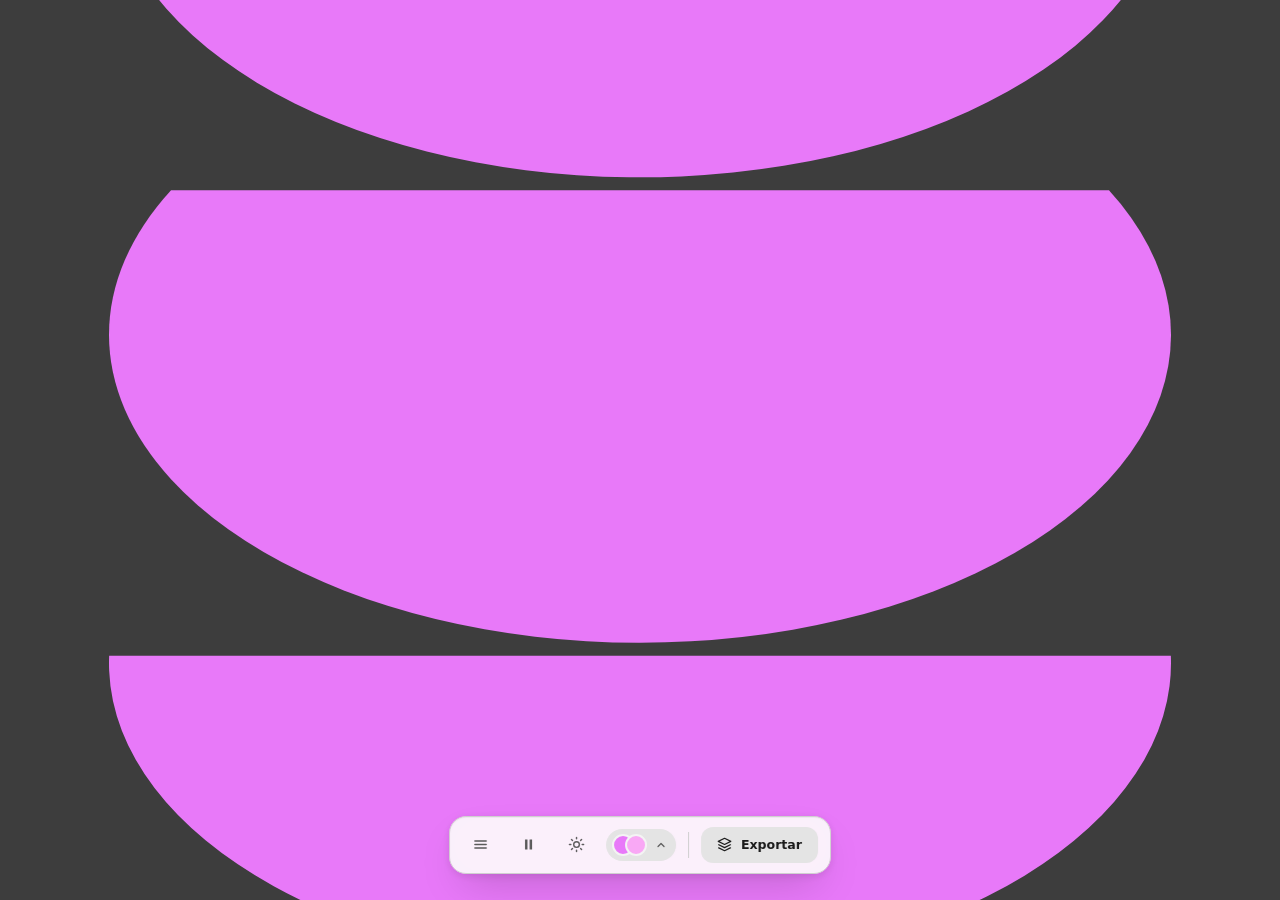
<file: index.html>
<!doctype html>
<html lang="pt-BR">
<head>
<meta charset="utf-8">
<meta name="viewport" content="width=device-width, initial-scale=1, viewport-fit=cover">
<title>Gerador — formas generativas</title>
<meta name="description" content="Gerador de assets generativos: formas 2D e blocos extrudados 3D, direto no navegador.">
<script>
  /* Antes do CSS pintar. Duas decisoes moram aqui pelo mesmo motivo: postas
     no fim do body, a barra aparecia por um quadro dentro do embed, e a
     pagina piscava escura antes de virar clara.
     O tema e SEMPRE carimbado, nunca deixado em branco: com o carimbo, o CSS
     precisa de um bloco de tokens so — `[data-tema=claro]` — em vez de
     repetir os mesmos 24 valores dentro de um @media. */
  (function(){
    var raiz = document.documentElement;
    if (new URLSearchParams(location.search).has('embed')) raiz.classList.add('embed');
    var salvo = null;
    try { salvo = localStorage.getItem('tema'); } catch (e){ /* modo privado: segue o sistema */ }
    var claro = salvo ? salvo === 'claro' : matchMedia('(prefers-color-scheme: light)').matches;
    raiz.dataset.tema = claro ? 'claro' : 'escuro';
  })();
</script>
<style>
  /* ---------- tokens ----------
     A rampa de superfícies existe para dar ELEVAÇÃO: preto sobre preto não
     separa painel de card de campo, e a UI inteira virava uma mancha. Cada
     degrau sobe o suficiente para a borda deixar de ser a única pista.
     Cinza médio, não quase-preto: o escuro anterior lia como um buraco na
     tela e não dava para separar as superfícies sem forçar a vista.
     O painel e a barra são translúcidos: a arte que está sendo gerada
     atravessa a casca, então a UI pesa menos sobre a composição. A opacidade
     é 92% e não menos porque abaixo disso, com paleta clara atrás, o texto
     secundário cai de 4.5:1.                                             */
  :root{
    --bg:#161616;
    --s1:#262626;          /* painel, barra, popovers */
    --s2:#333;             /* cards */
    --s3:#404040;          /* chips, campos, botões neutros */
    --s4:#4d4d4d;          /* hover de s3 */
    /* Nao e um degrau da rampa: e um BURACO nela. A miniatura e desenhada
       dentro do card, e o poco precisa ser mais claro que --bg, senao o card
       parece furado ate o fundo da pagina.                               */
    --poco:#1c1c1c;
    --line:#4a4a4a;
    --line-2:#5e5e5e;      /* borda em hover */
    --txt:#f5f5f5;
    /* Tambem e a cor do placeholder. Existiu aqui um --dim-2 mais fraco, que
       era o unico par da UI abaixo de 4.5:1 — e nao havia como consertar
       mantendo o degrau: sobre --s3 o proprio --dim so alcanca 5.06, entao
       qualquer valor que passasse os 4.5 ficaria a 1.11 de distancia dele,
       diferenca que ninguem enxerga. O degrau era ficcao, e sumiu.
       O que separa dica de texto digitado nao e ela: e --dim contra --txt. */
    --dim:#b5b5b5;         /* secundário e dica: legível com fundo claro atrás */
    /* Cinza puro, sem viés de matiz: a única cor da tela é a arte gerada.
       O acento é claro, não colorido — em cinza médio o contraste vem do
       valor, e um acento de cor competiria com a composição atrás.       */
    --accent:#f0f0f0;
    --accent-2:#fff;
    --accent-soft:rgba(255,255,255,.14);
    /* A tinta escura que se escreve SOBRE o acento claro: o numero do chip
       vivo e o visto da capa. Mesmo valor de --poco, papel diferente — um e
       superficie, o outro e tinta, e eles nao mudam juntos.              */
    --sobre-acento:#1c1c1c;
    /* Branco puro, e NAO --accent-2: estes tres — o thumb, a borda da amostra
       escolhida e o ponto da rampa — sao objetos que precisam ler como branco
       sobre qualquer cor da arte por baixo. Se o acento um dia deixar de ser
       branco, eles nao devem acompanhar.                                 */
    --branco:#fff;
    /* Tres cores que nao pertencem a rampa porque nao sao superficie nossa:
       a lista aberta do select e desenhada pelo sistema e so aceita este
       valor; o recorte e o corte entre as bolinhas sobrepostas, calibrado
       contra --s3; e a rolagem e cromo do navegador.                     */
    --lista:#2e2e2e;
    --recorte:#303030;
    --rolagem:#555;
    --rolagem-2:#6b6b6b;    /* ...em hover */
    /* --sombra e a das caixas: diz "isto esta SOBRE a arte". As tres de
       baixo sao curtas, para peca pequena dentro de um card, e por isso
       moram longe dela na rampa de profundidade. */
    --sombra:0 18px 44px -14px rgba(0,0,0,.6), 0 2px 10px rgba(0,0,0,.35);
    --sombra-curta:0 8px 18px -8px rgba(0,0,0,.8);   /* a miniatura levantando */
    --sombra-funda:0 6px 20px -8px rgba(0,0,0,.9);   /* a miniatura escolhida */
    --sombra-peca:0 1px 5px rgba(0,0,0,.55);         /* o thumb, solto da trilha */
    /* Este nao e sombra, e contorno: um anel escuro de 1px que faz um ponto
       branco sobreviver a qualquer cor da rampa por baixo dele. */
    --contorno:0 0 0 1px rgba(0,0,0,.4);
    --topo:inset 0 1px 0 rgba(255,255,255,.07);
    /* movimento */
    --e-out:cubic-bezier(.22,.61,.36,1);
    --e-mola:cubic-bezier(.34,1.38,.64,1);
    --t-1:110ms;
    --t-2:190ms;
    --t-3:300ms;
    /* Um quarto degrau, e nao um numero solto: a casca CHEGANDO acontece uma
       vez so, e ninguem esta esperando por ela — da para ser mais longa que
       qualquer coisa que responda a um clique. */
    --t-4:420ms;
    /* Os dois abaixo nao sao duracao, sao espera. A barra segura 60ms para o
       primeiro quadro pintar antes de ela comecar: sem isso a entrada dela
       era engolida pela propria pintura inicial. E a cascata anda 45ms de um
       card para o seguinte — e passo entre irmaos, nao tempo de ninguem. */
    --espera-barra:60ms;
    --passo-cascata:45ms;
    /* ---- raio ----
       Um degrau por tamanho de caixa: quanto maior a caixa, maior o raio. A
       escala e densa de proposito nenhum — 5/6 e 11/12 sao pares que existem
       porque ninguem decidiu entre eles, e agora da para VER isso. Colapsar
       um par e mudanca visual, entao fica registrado, nao escondido.
       O 50% dos circulos nao esta aqui: aquilo e forma, nao raio.        */
    --r-1:2px;             /* a tinta sob a aba ativa */
    --r-2:5px;             /* kbd, rolagem */
    --r-3:6px;             /* code */
    --r-4:8px;             /* o anel de foco */
    --r-5:10px;            /* peca pequena: capa, marca, segmento, select, item */
    --r-6:11px;            /* icone da barra */
    --r-7:12px;            /* botao Exportar, rampa de tons */
    --r-8:15px;            /* card */
    --r-9:17px;            /* barra e popover */
    --r-10:20px;           /* painel */
    --r-pilula:999px;      /* campo, chip, aviso, trilha */

    /* ---- tipo ----
       Uma familia so, e oito degraus de meio em meio pixel. Os meios existem
       porque a UI e pequena e meio pixel ali muda o peso da linha; sao eles
       que fazem a escala ter oito degraus para sete papeis.               */
    --f-1:10px;            /* kbd */
    --f-2:10.5px;          /* code */
    --f-3:11px;            /* cabecalho caixa-alta, chip, dica, atalhos */
    --f-4:11.5px;          /* subtitulo de grupo, segmento */
    --f-5:12px;            /* select, estado vazio */
    --f-6:12.5px;          /* rotulo, Exportar, aviso, item de menu, campo */
    --f-7:13px;            /* base do corpo */
    --f-8:13.5px;          /* aba, titulo de grupo */
    /* O maior texto do painel: o nome do template, no topo do Editor. Existia
       so num atributo style, e por isso nao aparecia em varredura nenhuma —
       um nono degrau que ninguem tinha visto. Encostar em --f-8 e mudanca
       visual, entao ele ganha nome em vez de ser ajustado a forca.       */
    --f-9:14px;            /* nome do template */

    /* ---- espaco ----
       So o que se repete e carrega o compasso do layout: padding, gap e
       margem. Ficam de fora, de proposito, dois tipos de numero que nao sao
       compasso — o ajuste optico dentro de uma peca (1, 2, 3, 4, 5, 7px) e a
       medida DERIVADA, como o padding que abre buraco para um icone.      */
    --esp-1:6px;
    --esp-2:8px;
    --esp-3:9px;
    --esp-4:10px;
    --esp-5:12px;
    --esp-6:14px;
    --esp-7:16px;
    --esp-8:20px;
    --esp-9:24px;

    /* quanto a barra ocupa a partir da base da tela — medido em JS, porque a
       altura dela depende do que cabe dentro. O valor aqui e so o de antes
       da primeira medicao. */
    --barra:80px;
  }
  /* ---------- tema claro ----------
     A rampa nao inverte de valor, inverte de SENTIDO: no escuro cada nivel
     sobe (mais claro = mais alto); no claro cada nivel desce (um campo
     dentro de um card e um recesso). O que se conserva e a lei — cada nivel
     continua legivel contra o pai, sem depender da borda.
     24 dos 64 tokens sao redefinidos. Os outros 40 sao os mesmos nos dois
     temas: movimento, escalas, --contorno e --branco, que pintam objetos
     que vivem sobre a ARTE e nao sobre a casca.                        */
  :root[data-tema="claro"]{
    --bg:#e8e8e8;
    --s1:#fbfbfb;          /* painel, barra, popovers */
    --s2:#f0f0f0;          /* cards */
    --s3:#e4e4e4;          /* chips, campos, botoes neutros */
    --s4:#d8d8d8;          /* hover de s3 */
    --poco:#dedede;        /* o poco da miniatura: recesso, nao elevacao */
    --line:#d0d0d0;
    --line-2:#b4b4b4;
    --txt:#1a1a1a;
    --dim:#5a5a5a;
    --accent:#1a1a1a;      /* o acento continua sendo o extremo da rampa */
    --accent-2:#000;
    --accent-soft:rgba(0,0,0,.10);
    --sobre-acento:#fbfbfb;/* a tinta sobre o acento inverte junto com ele */
    --lista:#f7f7f7;
    --recorte:#f4f4f4;     /* o corte entre as bolinhas: mais claro que --s3 */
    --rolagem:#c4c4c4;
    --rolagem-2:#a8a8a8;
    /* Preto a 60% sobre fundo claro e uma mancha. A sombra aqui e a mesma
       geometria com um quarto da tinta.                                 */
    --sombra:0 18px 44px -14px rgba(0,0,0,.22), 0 2px 10px rgba(0,0,0,.10);
    --sombra-curta:0 8px 18px -8px rgba(0,0,0,.28);
    --sombra-funda:0 6px 20px -8px rgba(0,0,0,.34);
    --sombra-peca:0 1px 5px rgba(0,0,0,.30);
    /* O fio de luz na aresta de cima e um idioma de tema escuro: sobre uma
       superficie quase branca ele nao existe. Vira um fio de sombra — mesma
       aresta, sinal invertido.                                          */
    --topo:inset 0 1px 0 rgba(0,0,0,.04);
  }
  *{box-sizing:border-box}
  html,body{height:100%;margin:0}
  body{
    background:var(--bg);color:var(--txt);overflow:hidden;
    font:var(--f-7)/1.45 ui-sans-serif,system-ui,"Segoe UI",Roboto,Helvetica,Arial,sans-serif;
    -webkit-font-smoothing:antialiased;
  }
  canvas#stage{position:fixed;inset:0;display:block}
  button{font:inherit;color:inherit;background:none;border:0;cursor:pointer}
  ::-webkit-scrollbar{width:9px;height:9px}
  ::-webkit-scrollbar-thumb{background:var(--rolagem);border-radius:var(--r-2);border:2px solid transparent;background-clip:content-box}
  ::-webkit-scrollbar-thumb:hover{background:var(--rolagem-2);background-clip:content-box}
  ::-webkit-scrollbar-track{background:transparent}

  /* Um anel de foco só, para tudo. Antes não havia nenhum: dava para
     percorrer a UI inteira no teclado sem ver onde se estava.           */
  :focus-visible{outline:2px solid var(--accent);outline-offset:2px;border-radius:var(--r-4)}
  :focus:not(:focus-visible){outline:none}

  /* ---------- painel ---------- */
  /* Para quem olha, painel, paleta e menu sao a mesma coisa: uma caixa que a
     barra abre. Entao abrem no mesmo lugar — no meio da tela na horizontal,
     logo acima da barra na vertical — e com o mesmo gesto. Encostado a
     esquerda, o painel era uma quarta superficie a decorar; centrado nos
     dois eixos, boiava longe do botao que o abre e do que o fecha.      */
  .painel{
    position:fixed;left:50%;bottom:calc(var(--barra) + 12px);width:328px;z-index:5;
    background:var(--s1);border:1px solid var(--line);border-radius:var(--r-10);
    display:flex;flex-direction:column;overflow:hidden;
    box-shadow:var(--sombra),var(--topo);
    transform:translateX(-50%);transform-origin:bottom center;
    transition:transform var(--t-3) var(--e-out), opacity var(--t-2) var(--e-out);
  }
  /* O translate que centra entra em TODAS as variantes: trocar a lista de
     transform por outra sem ele jogava a caixa meia largura para a direita
     no meio da animacao. */
  .painel.oculto{transform:translateX(-50%) translateY(10px) scale(.96);opacity:0;pointer-events:none}
  /* Nenhuma das tres pode alcancar a barra: e la que esta o botao que as
     fecha. Como todas param no mesmo lugar, o teto tambem e um so — o que
     sobra acima da barra.  --barra e medida em JS, porque a barra muda de
     altura no estreito e um teto fixo esconderia esse botao. */
  .painel,.pop{
    max-width:calc(100vw - 24px);
    max-height:calc(100vh - var(--barra) - 24px);
  }
  @supports (height:1dvh){
    .painel,.pop{max-height:calc(100dvh - var(--barra) - 24px)}
  }
  .abas{display:flex;gap:var(--esp-9);padding:var(--esp-7) var(--esp-8) 0;border-bottom:1px solid var(--line);position:relative;flex:0 0 auto}
  .aba{
    display:flex;align-items:center;gap:7px;padding:0 2px var(--esp-5);
    font-size:var(--f-8);font-weight:600;color:var(--dim);
    transition:color var(--t-2) var(--e-out);
  }
  .aba:hover{color:var(--txt)}
  .aba[aria-selected=true]{color:var(--txt)}
  .aba svg{width:15px;height:15px;transition:transform var(--t-3) var(--e-mola)}
  .aba[aria-selected=true] .mais{color:var(--accent);transform:rotate(90deg)}
  /* A tinta desliza de uma aba para a outra: a troca de aba passa a ter
     uma direção, em vez de piscar de um lugar para o outro.            */
  .tinta{
    position:absolute;left:0;bottom:-1px;height:2px;width:0;
    background:var(--accent);border-radius:var(--r-1);
    transition:transform var(--t-3) var(--e-out), width var(--t-3) var(--e-out);
  }

  .busca{padding:var(--esp-6) var(--esp-8) 4px;flex:0 0 auto}
  /* O campo e a caixa de referencia. Antes a lupa se posicionava contra o
     WRAPPER, que tem 14px de padding em cima e 4 embaixo: o meio dele nunca
     e o meio do campo, e a lupa ficava ~3px acima da linha do texto.     */
  .campo{position:relative;display:flex;align-items:center}
  .campo .lupa{
    position:absolute;left:13px;top:0;bottom:0;margin:auto;
    width:14px;height:14px;color:var(--dim);pointer-events:none;
  }
  .campo input{
    width:100%;background:var(--s3);border:1px solid transparent;border-radius:var(--r-pilula);
    padding:var(--esp-3) 34px;color:var(--txt);font:inherit;font-size:var(--f-6);line-height:18px;
    transition:background var(--t-2), border-color var(--t-2), box-shadow var(--t-2);
  }
  .campo input::placeholder{color:var(--dim)}
  .campo input:hover{background:var(--s4)}
  .campo input:focus{outline:none;background:var(--s3);border-color:var(--accent);box-shadow:0 0 0 3px var(--accent-soft)}
  /* Os dois ocupam o mesmo canto e nunca coexistem: a tecla enquanto o campo
     esta vazio, o X assim que ha o que limpar.                           */
  .limpar,.atalho{
    position:absolute;right:9px;top:0;bottom:0;margin:auto;
    height:20px;display:grid;place-items:center;
    opacity:0;pointer-events:none;transition:opacity var(--t-1);
  }
  .limpar{
    width:20px;border-radius:50%;color:var(--dim);background:var(--s4);
    transform:scale(.7);transition:opacity var(--t-1), transform var(--t-2) var(--e-mola), color var(--t-1);
  }
  .limpar.on{opacity:1;pointer-events:auto;transform:scale(1)}
  .atalho.on{opacity:1}
  /* Com o cursor dentro do campo a tecla nao serve mais para nada. Quem
     decide isso e o CSS: ler o foco de dentro do evento de blur dependia de
     quando activeElement muda, e ficava preso em falso.                  */
  .campo:focus-within .atalho{opacity:0}
  .atalho kbd{
    font:inherit;font-size:var(--f-1);background:var(--s4);border:1px solid var(--line);
    border-radius:var(--r-2);padding:1px var(--esp-1);color:var(--dim);
  }
  .limpar:hover{color:var(--txt)}
  .limpar svg{width:10px;height:10px}

  .corpo{flex:1;overflow-y:auto;overscroll-behavior:contain;padding:var(--esp-6) var(--esp-8) 22px;display:flex;flex-direction:column;gap:var(--esp-6)}
  /* A entrada em cascata só roda quando o conteúdo REALMENTE troca — trocar
     de aba, de template, de motor. Reanimar tudo a cada clique num toggle
     transformaria um ajuste fino numa piscada de tela inteira.          */
  .corpo.anima > *{animation:sobe var(--t-3) var(--e-out) both;animation-delay:calc(var(--i,0) * var(--passo-cascata))}
  @keyframes sobe{from{opacity:0;transform:translateY(10px)}}

  /* ---------- cards de asset ---------- */
  .grupo{background:var(--s2);border:1px solid var(--line);border-radius:var(--r-8);padding:var(--esp-6);box-shadow:var(--topo)}
  .gcab{display:flex;align-items:center;gap:11px;margin-bottom:var(--esp-5)}
  .gmarca{
    width:32px;height:32px;border-radius:var(--r-5);background:var(--s3);
    display:grid;place-items:center;color:var(--dim);flex:0 0 32px;
  }
  .gmarca svg{width:16px;height:16px}
  .gtitulo{font-size:var(--f-8);font-weight:600;line-height:1.25;letter-spacing:.02em}
  .gsub{font-size:var(--f-4);color:var(--dim);line-height:1.25}
  .capas{display:grid;grid-template-columns:repeat(4,1fr);gap:var(--esp-3)}
  .capa{
    position:relative;aspect-ratio:1;border-radius:var(--r-5);overflow:hidden;
    background:var(--poco);border:1px solid var(--line);padding:0;display:block;
    transition:transform var(--t-2) var(--e-out), border-color var(--t-2), box-shadow var(--t-2);
  }
  .capa canvas{width:100%;height:100%;display:block;transition:transform var(--t-3) var(--e-out)}
  .capa:hover{transform:translateY(-2px);border-color:var(--line-2);box-shadow:var(--sombra-curta)}
  .capa:hover canvas{transform:scale(1.07)}
  .capa:active{transform:translateY(0) scale(.97);transition-duration:var(--t-1)}
  .capa[aria-pressed=true]{border-color:var(--accent);box-shadow:0 0 0 1px var(--accent),var(--sombra-funda)}
  /* O visto diz qual template está no palco — a borda sozinha some quando a
     miniatura tem muita cor na quina.                                    */
  /* Dois pseudo-elementos porque sao duas cores: o disco de --accent e o
     visto de --sobre-acento por cima. ::before pinta ANTES de ::after, entao
     o disco e o ::before — invertido, ele cobriria o visto. A alternativa
     era um so, com o visto dentro de uma data URI: la a cor ficava presa,
     porque var() nao entra numa URI, e era --sobre-acento copiado a mao. */
  .capa[aria-pressed=true]::before,
  .capa[aria-pressed=true]::after{
    content:'';position:absolute;right:5px;top:5px;width:14px;height:14px;
    animation:visto var(--t-3) var(--e-mola) both;
  }
  .capa[aria-pressed=true]::before{
    border-radius:50%;background:var(--accent);box-shadow:0 0 0 2px var(--s2);
  }
  @keyframes visto{from{transform:scale(0);opacity:0}}
  .vazio{color:var(--dim);font-size:var(--f-5);padding:var(--esp-6) 2px;text-align:center;line-height:1.6}
  .vazio b{color:var(--txt);font-weight:600}
  /* Estas quatro nasceram dentro de `style=` no JS, onde raio, tipo e espaco
     ficavam fora do alcance de qualquer varredura — e onde --f-9 esteve
     escondido esse tempo todo. Regra que elas fecham: estilo mora no CSS,
     mesmo o de um elemento que so o JS cria.                            */
  .limpar-busca{
    display:block;margin:var(--esp-5) auto 0;padding:7px var(--esp-6);
    border-radius:var(--r-5);background:var(--s3);color:var(--txt);
    font-size:var(--f-4);border:1px solid var(--line);
  }
  .folga{height:var(--esp-4)}
  .seg.solta{margin-top:var(--esp-4)}
  .sortear{
    color:var(--txt);font-size:var(--f-3);padding:0;
    text-decoration:underline;text-underline-offset:2px;
  }

  /* ---------- cards de controle ---------- */
  .ctl{background:var(--s2);border:1px solid var(--line);border-radius:var(--r-8);padding:var(--esp-6);box-shadow:var(--topo)}
  .ctl + .ctl{margin-top:0}
  .linha{display:flex;align-items:center;justify-content:space-between;gap:var(--esp-4);margin-bottom:var(--esp-3)}
  .linha.rente{margin-bottom:0}
  .rotulo{font-size:var(--f-6);font-weight:600}
  .rotulo.nome-template{font-size:var(--f-9)}
  .cabecalho{font-size:var(--f-3);font-weight:700;letter-spacing:.09em;text-transform:uppercase;color:var(--dim)}
  .chip{
    min-width:44px;text-align:center;font-size:var(--f-3);font-variant-numeric:tabular-nums;
    color:var(--dim);background:var(--s3);border-radius:var(--r-pilula);padding:3px var(--esp-3);
    transition:color var(--t-1), background var(--t-1), transform var(--t-2) var(--e-mola);
  }
  /* Enquanto o slider está sendo arrastado o número acende: o olho está no
     canvas, e o valor precisa se anunciar sem exigir um segundo olhar.  */
  .chip.vivo{color:var(--sobre-acento);background:var(--accent);transform:scale(1.08)}
  .csub{font-size:var(--f-3);color:var(--dim);margin-top:var(--esp-4);display:flex;align-items:center;gap:var(--esp-1)}
  .csub code{font-family:ui-monospace,SFMono-Regular,Menlo,monospace;color:var(--txt);background:var(--s3);padding:2px var(--esp-1);border-radius:var(--r-3);font-size:var(--f-2)}

  input[type=range]{
    -webkit-appearance:none;appearance:none;width:100%;height:18px;
    background:transparent;margin:0;display:block;cursor:pointer;
  }
  input[type=range]::-webkit-slider-runnable-track{
    height:4px;border-radius:var(--r-pilula);
    background:linear-gradient(to right,var(--accent) 0 var(--fill,50%),var(--s3) var(--fill,50%) 100%);
  }
  input[type=range]::-webkit-slider-thumb{
    -webkit-appearance:none;width:14px;height:14px;margin-top:-5px;border-radius:50%;
    background:var(--branco);border:0;box-shadow:var(--sombra-peca);
    transition:transform var(--t-1) var(--e-out), box-shadow var(--t-1);
  }
  input[type=range]:hover::-webkit-slider-thumb{transform:scale(1.2)}
  input[type=range]:active::-webkit-slider-thumb{transform:scale(1.32);box-shadow:var(--sombra-peca),0 0 0 6px var(--accent-soft)}
  input[type=range]:focus-visible{outline:none}
  input[type=range]:focus-visible::-webkit-slider-thumb{box-shadow:var(--sombra-peca),0 0 0 5px var(--accent-soft)}
  input[type=range]::-moz-range-track{height:4px;border-radius:var(--r-pilula);background:var(--s3)}
  input[type=range]::-moz-range-progress{height:4px;border-radius:var(--r-pilula);background:var(--accent)}
  input[type=range]::-moz-range-thumb{width:14px;height:14px;border:0;border-radius:50%;background:var(--branco);box-shadow:var(--sombra-peca)}

  .seg{display:flex;gap:var(--esp-1);flex-wrap:wrap}
  .seg button{
    flex:1;min-width:58px;padding:var(--esp-2) var(--esp-1);border-radius:var(--r-5);background:var(--s3);
    border:1px solid transparent;font-size:var(--f-4);color:var(--dim);
    transition:background var(--t-1), color var(--t-1), border-color var(--t-1), transform var(--t-1) var(--e-out);
  }
  .seg button:hover{background:var(--s4);color:var(--txt)}
  .seg button:active{transform:scale(.96)}
  .seg button[aria-pressed=true]{background:var(--accent-soft);border-color:var(--line-2);color:var(--accent-2)}
  /* A seta do sistema e pintada FORA do padding, colada na borda do campo:
     ela ficava a 4px da beirada enquanto o texto respirava 10px, desalinhada
     da coluna que todo o resto do card segue. Com appearance:none a seta
     passa a ser nossa — mesmo 10px do texto, mesmo desenho e mesma cor do
     resto da casca. O padding da direita abre espaco para ela: sem isso um
     nome comprido corria por baixo.                                      */
  select{
    width:100%;background-color:var(--s3);border:1px solid transparent;border-radius:var(--r-5);
    padding:var(--esp-3) calc(var(--esp-4) * 2 + 12px) var(--esp-3) var(--esp-4);color:var(--txt);font:inherit;font-size:var(--f-5);cursor:pointer;
    appearance:none;-webkit-appearance:none;
    transition:background-color var(--t-1), border-color var(--t-1);
  }
  /* O select nao aceita pseudo-elemento, entao a seta mora numa caixa em
     volta — e o padding de 32px acima e o buraco que ela ocupa. */
  .campo-select{position:relative;display:block}
  /* Mascara, e nao imagem: a cor sai de um token e o desenho sai do SVG.
     Numa data URI a cor ficava presa dentro da string. No mask so a opacidade
     do SVG importa — o `%23000` la dentro nao e cor, e so "opaco".
     Sem suporte a mask nao ha seta nem visto: o campo continua funcionando e
     a capa escolhida continua com a borda de acento, que e o que informa. */
  @supports (mask-image:url(#m)) or (-webkit-mask-image:url(#m)){
    .campo-select::after{
      content:'';position:absolute;right:10px;top:50%;width:12px;height:12px;margin-top:-6px;
      background-color:var(--dim);pointer-events:none;
      -webkit-mask:url("data:image/svg+xml,%3Csvg xmlns='http://www.w3.org/2000/svg' viewBox='0 0 24 24' fill='none' stroke='%23000' stroke-width='2.4' stroke-linecap='round' stroke-linejoin='round'%3E%3Cpath d='m6 9 6 6 6-6'/%3E%3C/svg%3E") center/12px 12px no-repeat;
      mask:url("data:image/svg+xml,%3Csvg xmlns='http://www.w3.org/2000/svg' viewBox='0 0 24 24' fill='none' stroke='%23000' stroke-width='2.4' stroke-linecap='round' stroke-linejoin='round'%3E%3Cpath d='m6 9 6 6 6-6'/%3E%3C/svg%3E") center/12px 12px no-repeat;
    }
    .capa[aria-pressed=true]::after{
      background-color:var(--sobre-acento);
      -webkit-mask:url("data:image/svg+xml,%3Csvg xmlns='http://www.w3.org/2000/svg' viewBox='0 0 24 24' fill='none' stroke='%23000' stroke-width='3.4' stroke-linecap='round' stroke-linejoin='round'%3E%3Cpath d='m5 13 4 4 10-10'/%3E%3C/svg%3E") center/9px 9px no-repeat;
      mask:url("data:image/svg+xml,%3Csvg xmlns='http://www.w3.org/2000/svg' viewBox='0 0 24 24' fill='none' stroke='%23000' stroke-width='3.4' stroke-linecap='round' stroke-linejoin='round'%3E%3Cpath d='m5 13 4 4 10-10'/%3E%3C/svg%3E") center/9px 9px no-repeat;
    }
  }
  select:hover{background-color:var(--s4)}
  select:focus{outline:none;border-color:var(--accent);box-shadow:0 0 0 3px var(--accent-soft)}
  select option{background:var(--lista);color:var(--txt)}

  /* ---------- embed ----------
     Com ?embed a pagina e so a arte. Quem recebe o iframe ja tem a UI do
     proprio site, e a nossa barra flutuando dentro de um retangulo alheio
     seria um controle que nao e dele. */
  .embed .barra,.embed .painel,.embed .aviso{display:none}

  /* ---------- barra de baixo ---------- */
  .barra{
    position:fixed;left:50%;bottom:26px;transform:translateX(-50%);z-index:6;
    display:flex;align-items:center;gap:var(--esp-5);padding:var(--esp-4) var(--esp-5);
    background:var(--s1);border:1px solid var(--line);border-radius:var(--r-9);
    box-shadow:var(--sombra),var(--topo);
    animation:entraBarra var(--t-4) var(--espera-barra) var(--e-out) both;
  }
  @keyframes entraBarra{from{opacity:0;transform:translate(-50%,14px)}}
  .barra .ico{
    width:36px;height:36px;border-radius:var(--r-6);display:grid;place-items:center;color:var(--dim);
    transition:background var(--t-1), color var(--t-1), transform var(--t-1) var(--e-out);
  }
  .barra .ico:hover{background:var(--s3);color:var(--txt)}
  .barra .ico:active{transform:scale(.9)}
  .barra .ico[aria-pressed=true]{color:var(--txt)}
  .barra .ico svg{width:17px;height:17px}
  /* O hamburguer e um X sao o MESMO desenho em dois estados: as tres linhas
     se juntam no meio e duas giram. Trocar o innerHTML mataria a transicao,
     e o botao voltaria a mudar de significado sem mostrar a mudanca.   */
  #icoMenu path{
    transform-box:view-box;transform-origin:12px 12px;
    transition:transform var(--t-3) var(--e-mola), opacity var(--t-1);
  }
  #btMenu[aria-pressed=true] .l1{transform:rotate(45deg) translateY(5px)}
  #btMenu[aria-pressed=true] .l2{opacity:0;transform:scaleX(.4)}
  #btMenu[aria-pressed=true] .l3{transform:rotate(-45deg) translateY(-5px)}
  /* Sol e lua sao dois desenhos no mesmo quadro, e nao um innerHTML trocado:
     assim a troca tem movimento, como a do hamburguer para o X. Cada um
     mostra o tema que o clique VAI trazer, nao o que esta valendo.      */
  #icoTema .sol,#icoTema .lua{
    transform-origin:12px 12px;
    transition:opacity var(--t-2) var(--e-out), transform var(--t-3) var(--e-mola);
  }
  #icoTema .sol{opacity:0;transform:scale(.4) rotate(-90deg)}
  #icoTema .lua{opacity:1;transform:none}
  :root[data-tema="claro"] #icoTema .sol{opacity:1;transform:none}
  :root[data-tema="claro"] #icoTema .lua{opacity:0;transform:scale(.4) rotate(90deg)}
  .sep{width:1px;height:26px;background:var(--line)}
  .pal{
    display:flex;align-items:center;gap:var(--esp-2);padding:5px var(--esp-3) 5px var(--esp-1);
    border-radius:var(--r-pilula);background:var(--s3);
    transition:background var(--t-1), transform var(--t-1) var(--e-out);
  }
  .pal:hover{background:var(--s4)}
  .pal:active{transform:scale(.96)}
  .bolinhas{display:flex}
  .bolinhas i{width:22px;height:22px;border-radius:50%;border:2px solid var(--recorte);transition:background var(--t-3) var(--e-out)}
  .bolinhas i + i{margin-left:-9px}
  .pal .seta{width:12px;height:12px;color:var(--dim);transition:transform var(--t-2) var(--e-out)}
  .pal[aria-expanded=true] .seta{transform:rotate(180deg)}
  .exportar{
    display:flex;align-items:center;gap:var(--esp-3);padding:var(--esp-3) var(--esp-7);border-radius:var(--r-7);
    background:var(--s3);font-size:var(--f-6);font-weight:600;
    transition:background var(--t-1), transform var(--t-1) var(--e-out), box-shadow var(--t-1);
  }
  .exportar:hover{background:var(--s4)}
  .exportar:active{transform:scale(.96)}
  .exportar[aria-expanded=true]{background:var(--s4);box-shadow:inset 0 0 0 1px var(--line-2);color:var(--accent-2)}
  .exportar svg{width:15px;height:15px}

  /* ---------- popovers ---------- */
  /* Sai de display:none: assim dá para animar a entrada, e medir a caixa
     para posicionar deixa de depender de já estar visível.             */
  .pop{
    position:fixed;z-index:7;background:var(--s1);border:1px solid var(--line);
    border-radius:var(--r-9);padding:var(--esp-7);box-shadow:var(--sombra),var(--topo);
    /* Ela abre em cima da barra, entao e da borda de baixo que cresce: com
       a origem no meio, a caixa se afastava do botao ao entrar.         */
    transform-origin:bottom center;
    overflow-y:auto;overscroll-behavior:contain;
    opacity:0;visibility:hidden;transform:translateY(10px) scale(.96);
    transition:opacity var(--t-2) var(--e-out), transform var(--t-2) var(--e-mola),
               visibility 0s linear var(--t-2);
  }
  .pop.on{opacity:1;visibility:visible;transform:none;transition-delay:0s}

  /* ---------- o vidro das tres caixas ----------
     ESTE BLOCO PRECISA VIR DEPOIS DAS TRES. Ele estava logo abaixo do
     painel, e dali so alcancava o painel: `.barra` e `.pop` sao definidas
     mais abaixo, com a mesma especificidade, e devolviam o fundo para o
     --s1 opaco. As duas ficaram anos carregando um backdrop-filter que,
     atras de fundo opaco, nao borra coisa nenhuma.
     A opacidade sai DE --s1, e nao e uma segunda grafia dele: escrita a
     mao, ficava para tras a cada troca da rampa. Navegador sem color-mix
     descarta a declaracao e fica com o --s1 opaco — perde a translucidez,
     nao a legibilidade. Os 92% sao o piso: abaixo disso, com paleta clara
     atravessando, o texto secundario cai de 4.5:1.                     */
  @supports (backdrop-filter:blur(4px)) or (-webkit-backdrop-filter:blur(4px)){
    .painel,.barra,.pop{
      -webkit-backdrop-filter:blur(22px) saturate(1.35);
      backdrop-filter:blur(22px) saturate(1.35);
      background:color-mix(in srgb, var(--s1) 92%, transparent);
    }
  }

  .pop h3{margin:0 0 var(--esp-5);font-size:var(--f-3);font-weight:700;letter-spacing:.09em;text-transform:uppercase;color:var(--dim)}
  .pop h3.afastado{margin-top:var(--esp-7)}
  .amostras{display:flex;flex-wrap:wrap;gap:var(--esp-4);align-items:center;margin-bottom:var(--esp-6)}
  .amostras button{
    width:42px;height:42px;border-radius:50%;border:2px solid transparent;
    box-shadow:inset 0 0 0 1px var(--accent-soft);
    transition:transform var(--t-2) var(--e-mola), border-color var(--t-1);
  }
  .amostras button:hover{transform:scale(1.12)}
  .amostras button[aria-pressed=true]{border-color:var(--branco);transform:scale(1.06)}
  .rampa{display:flex;height:44px;border-radius:var(--r-7);overflow:hidden}
  .rampa button{flex:1;border:0;position:relative;transition:flex var(--t-2) var(--e-out)}
  .rampa button:hover{flex:1.35}
  .rampa button[aria-pressed=true]::after{
    content:'';position:absolute;left:50%;top:50%;width:7px;height:7px;margin:-3.5px 0 0 -3.5px;
    border-radius:50%;background:var(--branco);box-shadow:var(--contorno);
    animation:visto var(--t-3) var(--e-mola) both;
  }
  .dica{margin-top:var(--esp-5);font-size:var(--f-3);color:var(--dim);line-height:1.5}

  .menu{width:260px;padding:var(--esp-4)}
  .menu button{
    display:flex;width:100%;align-items:center;justify-content:space-between;gap:var(--esp-5);
    padding:var(--esp-4);border-radius:var(--r-5);font-size:var(--f-6);color:var(--txt);text-align:left;
    transition:background var(--t-1), padding-left var(--t-1) var(--e-out);
  }
  .menu button:hover{background:var(--s3);padding-left:var(--esp-6)}
  .menu button b{color:var(--dim);font-weight:400;font-variant-numeric:tabular-nums}
  .menu .div{height:1px;background:var(--line);margin:7px 4px}
  /* Os atalhos existiam desde sempre e não estavam escritos em lugar
     nenhum da tela — descobrir um atalho não pode depender do README.  */
  .teclas{display:flex;flex-wrap:wrap;gap:var(--esp-1) var(--esp-5);padding:var(--esp-1) var(--esp-4) 2px;font-size:var(--f-3);color:var(--dim)}
  .teclas span{display:flex;align-items:center;gap:5px}
  .teclas kbd{
    font:inherit;font-size:var(--f-1);background:var(--s3);border:1px solid var(--line);
    border-bottom-width:2px;border-radius:var(--r-2);padding:1px 5px;color:var(--txt);
  }

  /* ---------- aviso ---------- */
  /* Copiar link não dizia nada ao terminar: o clique parecia não ter feito
     efeito, e a segunda tentativa era o comportamento normal.          */
  .aviso{
    position:fixed;left:50%;bottom:88px;z-index:8;
    padding:var(--esp-3) var(--esp-7);border-radius:var(--r-pilula);font-size:var(--f-6);font-weight:500;
    background:var(--s3);border:1px solid var(--line);box-shadow:var(--sombra);
    opacity:0;transform:translate(-50%,10px);pointer-events:none;
    transition:opacity var(--t-2) var(--e-out), transform var(--t-3) var(--e-mola);
  }
  .aviso.on{opacity:1;transform:translate(-50%,0)}

  @media (max-width:820px){
    /* No celular a UI encosta nas bordas do aparelho, e ali moram o recorte
       da camera e a barra de gestos: sem as safe areas a barra ficava por
       BAIXO do home indicator, e o primeiro toque era do sistema, nao nosso.
       --barra continua certa sozinha — medirBarra() le o valor ja resolvido. */
    .barra{gap:var(--esp-2);padding:var(--esp-2);bottom:calc(16px + env(safe-area-inset-bottom, 0px))}
    .exportar span{display:none}
    /* Embaixo, no celular, estao a barra e a mao que a opera. O aviso sobe
       para o topo, onde nada disputa espaco com ele. */
    .aviso{top:calc(16px + env(safe-area-inset-top, 0px));bottom:auto;transform:translate(-50%,-10px)}
    .aviso.on{transform:translate(-50%,0)}
  }

  /* Movimento é acabamento, nunca requisito: quem pediu menos movimento
     recebe a mesma UI, sem transição nenhuma.                          */
  @media (prefers-reduced-motion:reduce){
    *,*::before,*::after{
      animation-duration:.01ms !important;animation-delay:0ms !important;
      animation-iteration-count:1 !important;transition-duration:.01ms !important;
    }
  }
</style>
</head>
<body>
<canvas id="stage"></canvas>

<aside class="painel oculto" id="painel">
  <div class="abas" role="tablist" aria-label="Seções do painel">
    <button class="aba" id="abaAssets" role="tab" aria-selected="true" aria-controls="corpo" tabindex="0">
      <svg class="mais" viewBox="0 0 24 24" fill="none" stroke="currentColor" stroke-width="2.4" stroke-linecap="round"><path d="M12 5v14M5 12h14"/></svg>
      Assets
    </button>
    <button class="aba" id="abaEditor" role="tab" aria-selected="false" aria-controls="corpo" tabindex="-1">
      <svg viewBox="0 0 24 24" fill="none" stroke="currentColor" stroke-width="1.8" stroke-linejoin="round"><path d="M12 2 2 7l10 5 10-5-10-5Z"/><path d="m2 17 10 5 10-5"/><path d="m2 12 10 5 10-5"/></svg>
      Editor
    </button>
    <span class="tinta" id="tinta"></span>
  </div>

  <div class="busca" id="buscaWrap">
    <div class="campo">
      <svg class="lupa" viewBox="0 0 24 24" fill="none" stroke="currentColor" stroke-width="2"><circle cx="11" cy="11" r="7"/><path d="m20 20-3.5-3.5"/></svg>
      <input id="busca" type="text" placeholder="Buscar template…" spellcheck="false" autocomplete="off" aria-label="Buscar template">
      <span class="atalho on" id="atalho" aria-hidden="true"><kbd>/</kbd></span>
      <button class="limpar" id="limpar" title="Limpar busca" aria-label="Limpar busca" tabindex="-1">
        <svg viewBox="0 0 24 24" fill="none" stroke="currentColor" stroke-width="3" stroke-linecap="round"><path d="M18 6 6 18M6 6l12 12"/></svg>
      </button>
    </div>
  </div>

  <div class="corpo" id="corpo" role="tabpanel"></div>
</aside>

<div class="barra">
  <button class="ico" id="btMenu" title="Mostrar o painel" aria-label="Mostrar o painel" aria-pressed="false">
    <svg id="icoMenu" viewBox="0 0 24 24" fill="none" stroke="currentColor" stroke-width="2" stroke-linecap="round">
      <path class="l1" d="M4 7h16"/><path class="l2" d="M4 12h16"/><path class="l3" d="M4 17h16"/>
    </svg>
  </button>
  <button class="ico" id="btPlay" title="Pausar (espaço)" aria-label="Pausar">
    <svg id="icoPlay" viewBox="0 0 24 24" fill="currentColor"><path d="M8 5v14l11-7z"/></svg>
  </button>
  <button class="ico" id="btTema" title="Tema claro" aria-label="Tema claro">
    <svg id="icoTema" viewBox="0 0 24 24" fill="none" stroke="currentColor" stroke-width="2" stroke-linecap="round" stroke-linejoin="round">
      <g class="sol"><circle cx="12" cy="12" r="4"/><path d="M12 2v2M12 20v2M4.9 4.9l1.4 1.4M17.7 17.7l1.4 1.4M2 12h2M20 12h2M4.9 19.1l1.4-1.4M17.7 6.3l1.4-1.4"/></g>
      <path class="lua" d="M20 14.5A8.5 8.5 0 0 1 9.5 4a8.5 8.5 0 1 0 10.5 10.5Z"/>
    </svg>
  </button>
  <button class="pal" id="btPal" title="Paleta e acento" aria-label="Paleta e acento" aria-expanded="false">
    <span class="bolinhas" id="palBolinhas"></span>
    <svg class="seta" viewBox="0 0 24 24" fill="none" stroke="currentColor" stroke-width="2.4" stroke-linecap="round" stroke-linejoin="round"><path d="m6 15 6-6 6 6"/></svg>
  </button>
  <span class="sep"></span>
  <button class="exportar" id="btExport" aria-expanded="false">
    <svg viewBox="0 0 24 24" fill="none" stroke="currentColor" stroke-width="1.8" stroke-linejoin="round"><path d="M12 2 2 7l10 5 10-5-10-5Z"/><path d="m2 17 10 5 10-5"/><path d="m2 12 10 5 10-5"/></svg>
    <span>Exportar</span>
  </button>
</div>

<div class="pop" id="popPal" role="dialog" aria-label="Paleta">
  <h3>Paleta</h3>
  <div class="amostras" id="palAmostras"></div>
  <h3 class="afastado">Acento</h3>
  <div class="rampa" id="palRampa"></div>
  <p class="dica">A bolinha marca a cor de acento. Clique num tom da rampa para trocar.</p>
</div>

<div class="pop menu" id="popMenu" role="menu" aria-label="Ações"></div>

<div class="aviso" id="aviso" role="status" aria-live="polite"></div>

<script>
/* ==================================================================== *
 *  Gerador — uma página só.
 *
 *  Os dois motores vivem em IIFEs separadas e são cópias verbatim do que
 *  rodava em cada página antiga: mesma geometria, mesmas correções. Cada
 *  um expõe o adaptador descrito abaixo, e a casca não sabe nada de dentro
 *  deles — nem quantos templates existem, nem o que cada controle faz.
 *
 *  ------------------------------------------------------------------
 *  O CONTRATO DO ADAPTADOR
 *  ------------------------------------------------------------------
 *  Um motor novo entra na aplicação implementando isto. Nada além disso
 *  é olhado pela casca, e `test.html` verifica o contrato inteiro — a
 *  constante CONTRATO de lá é esta lista em forma executável.
 *
 *  IDENTIDADE
 *    id            string curta que nomeia o grupo na aba Assets ('2d')
 *
 *  TEMPLATES
 *    layouts()     -> [{ key, name }] tudo que o motor sabe desenhar
 *    layout()      -> key do template ativo
 *    setLayout(k)  troca o template. ATENÇÃO: reaplica o preset dele, ou
 *                  seja, descarta os ajustes do usuário. Quem só quer
 *                  espiar um template tem de usar snapshot/restore em
 *                  volta — foi esse detalhe que fez a busca da aba Assets
 *                  apagar silenciosamente os ajustes de quem digitava.
 *
 *  DESENHO
 *    draw(ctx,W,H) pinta o quadro inteiro, fundo incluído. Não pode
 *                  deixar pixel transparente: a casca nunca limpa o
 *                  canvas antes.
 *    advance(dt)   -> bool: avança o tempo e responde SE ALGO MUDOU.
 *                  Responder true à toa custa um repaint por quadro para
 *                  sempre; responder false quando mudou congela a tela.
 *
 *  CONTROLES  (a casca monta a UI a partir do que vier, sem interpretar)
 *    controls()    -> [{ key, label, min, max, value, suffix }] do card Forma
 *    motion()      -> idem, do card Movimento
 *    set(k,v)      escreve um controle
 *    get(k)        -> valor atual. set/get têm de concordar
 *
 *  ESTADO
 *    snapshot()    -> objeto opaco com o estado inteiro
 *    restore(o)    devolve exatamente aquele estado. O par precisa fechar:
 *                  restore(snapshot()) não pode mudar nada
 *    seed()        -> semente atual, para exibição
 *    reseed()      sorteia outra
 *
 *  CORES
 *    palettes()    -> [{ key, name, bg, ink, bands }]
 *    palette()     -> key da paleta ativa      setPalette(k)
 *    accent()      -> cor de acento em hex     setAccent(c)
 *
 *  SAÍDA
 *    formats()     -> [{ key, a }] com a razão de aspecto
 *    format()      -> key do formato ativo     setFormat(k)
 *    exportPNG()   baixa o PNG
 *
 *  ------------------------------------------------------------------
 *  OPCIONAIS — a casca detecta por CAPACIDADE, nunca por identidade do
 *  motor: se o método existe, o controle aparece.
 *  ------------------------------------------------------------------
 *    dirs()/setDir(d)      quatro direções discretas, viram botões
 *    modes()/setMode(m)    lista de animações, vira um select
 *    toggles()/toggle(k)   liga-desliga, viram botões de estado
 *    camera()              controles extras, ganham um card próprio
 *    orbit(dx,dy)          arrastar no canvas passa a orbitar
 *    zoomBy(d)             a roda do mouse passa a dar zoom
 *    exportSVG()           acrescenta o item no menu
 *    svgSource()           -> o mesmo vetor, como texto. E o que permite a
 *                          casca embrulhar a peca em HTML para outro site
 *    exportWebM(), hasVideo  idem, para vídeo
 *    drawGuide(ctx,W,H)    pinta por cima da cena o recorte que o export
 *                          aplica. Nunca entra no arquivo exportado
 *    video()/setVideo(k,v) controles de duração, fps, ciclos e frame,
 *                          num card próprio
 *    useCanvas(c)          recebe o canvas do palco, se precisar dele
 * ==================================================================== */

/* ---------------------------- motor 2D ---------------------------- */
const ENG2D = (() => {
const TAU = Math.PI * 2;
const DEG = Math.PI / 180;
const clamp = (v, a, b) => Math.min(b, Math.max(a, v));

function mulberry32(a){
  return function(){
    a |= 0; a = a + 0x6D2B79F5 | 0;
    let t = Math.imul(a ^ a >>> 15, 1 | a);
    t = t + Math.imul(t ^ t >>> 7, 61 | t) ^ t;
    return ((t ^ t >>> 14) >>> 0) / 4294967296;
  };
}
function hashStr(s){
  let h = 2166136261;
  for (let i = 0; i < s.length; i++){ h ^= s.charCodeAt(i); h = Math.imul(h, 16777619); }
  return h >>> 0;
}
const newSeed = () => Math.random().toString(36).slice(2, 8).toUpperCase();

/* ---------- paletas: bg = fundo, ink = acento ---------- */
const PALETTES = {
  bloom:     { name:'Bloom',     bg:'#3d3d3d', ink:'#e879f9',
               bands:['#e879f9','#3d3d3d','#f9a8f5','#4a4a4a','#c98cff','#333333'] },
  stack:     { name:'Stack',     bg:'#f2f2f0', ink:'#f48024',
               bands:['#f48024','#f2f2f0','#0c0d0e','#c9ccce','#ffb066','#e6e3db'] },
  ink:       { name:'Ink',       bg:'#0c0d0e', ink:'#f2f2f0',
               bands:['#f2f2f0','#0c0d0e','#9aa0a3','#1c1d1e','#d8d8d3','#2b2c2d'] },
  ember:     { name:'Ember',     bg:'#1b0f04', ink:'#ffc300',
               bands:['#ffc300','#1b0f04','#ff5a1f','#3a1c06','#ffb066','#2a1405'] },
  blueprint: { name:'Blueprint', bg:'#0a2540', ink:'#7de2ff',
               bands:['#7de2ff','#0a2540','#4361ff','#134a78','#c3b9ff','#0e3358'] },
  paper:     { name:'Paper',     bg:'#e6e2d6', ink:'#c8492b',
               bands:['#c8492b','#e6e2d6','#1f1c17','#a89b7d','#4f6b52','#d8d2c2'] },
  noir:      { name:'Noir',      bg:'#f4f4f2', ink:'#141414',
               bands:['#141414','#f4f4f2','#3d3d3d','#d8d8d3','#6b6b64','#ffffff'] },
  volt:      { name:'Volt',      bg:'#0d0d0d', ink:'#ccff00',
               bands:['#ccff00','#0d0d0d','#a3cc00','#1c1c1c','#e8ff7a','#2b2b2b'] }
};

/* ---------- formatos ---------- */
const FORMATS = {
  wide:   { a: 16 / 9, w: 1920 },
  square: { a: 1,      w: 1600 },
  tall:   { a: 9 / 16, w: 1080 },
  post:   { a: 4 / 5,  w: 1440 },
  banner: { a: 3,      w: 2400 }
};

/* ---------- layouts ---------- *
 * Os dois sistemas partem da mesma ideia: uma fila de fronteiras que divide
 * o quadro em faixas de cor chapada. No Arc Bands a fronteira e um arco; no
 * Barcode e um corte reto, e o que varia e a proporcao tinta/papel.
 * Cada layout renomeia e re-escala os controles que compartilha.        */
const LAYOUTS = {
  arcs: {
    name: 'Arc Bands',
    labels: { count:'Peças', radius:'Raio', decay:'Progressão', step:'Abertura',
              start:'Achatamento', angle:'Ângulo', origin:'Variação' },
    ranges: { count:[2,14], radius:[20,140], decay:[40,160], step:[0,60],
              start:[20,200], origin:[0,100] },
    uses: ['count','radius','decay','step','start','angle','origin'],
    modes: ['slide','accordion','pulse','spin','off']
  },
  cadence: {
    name: 'Cadence',
    labels: { count:'Linhas', step:'Blocos', radius:'Espessura', decay:'Progressão',
              start:'Ritmo', origin:'Variação' },
    ranges: { count:[2,14], step:[2,40], radius:[10,90], decay:[40,140],
              start:[0,100], origin:[0,100] },
    uses: ['count','step','radius','decay','start','origin','dir'],
    modes: ['run','pulse','off']
  },
  bars: {
    name: 'Barcode',
    labels: { count:'Barras', radius:'Tinta', decay:'Progressão', origin:'Variação' },
    ranges: { count:[3,48], radius:[5,95], decay:[40,140], origin:[0,100] },
    uses: ['count','radius','decay','origin','dir'],
    modes: ['fall','march','pulse','accordion','off']
  }
};

/* direções discretas do Barcode: a fila anda no +x do referencial girado,
   então o giro define para onde ela caminha */
const DIRS = { right: 0, down: 90, left: 180, up: 270 };
const DIR_LABELS = { left: '←  esquerda', right: '→  direita', up: '↑  cima', down: '↓  baixo' };

const MODE_LABELS = {
  run:       'Correr — cada linha no seu tempo',
  fall:      'Caindo — as barras se soltam do apoio',
  march:     'Andar — a fila atravessa a tela',
  slide:     'Deslizar — a fila vai e volta',
  accordion: 'Sanfona — os pesos abrem e fecham',
  pulse:     'Pulsar — respira',
  spin:      'Girar — a direção roda',
  off:       'Estático'
};

/* Modos em que o padrao NAO se deforma com a fase: a fila e rigida e apenas
   translada, entao a trelica de bordas e a mesma em todo quadro. E a condicao
   para poder arredondar para pixel inteiro sem que o arredondamento mude de um
   quadro para o outro — ver o bloco de doutrina em drawScene. */
const RIGIDO = { run: 1, march: 1, off: 1 };
const rigido = () => S.mode in RIGIDO;

/* faixas padrao dos sliders, para os controles que o layout nao redefine */
const DEFAULT_RANGES = { count:[2,24], radius:[20,300], decay:[40,160], step:[-20,60],
                         start:[-40,130], angle:[-180,180], origin:[0,100] };

/* ---------- estado ---------- */
const S = {
  layout: 'arcs',
  count: 6, radius: 118, decay: 96, step: 12, start: 58, angle: 0, dir: 'left', origin: 50,
  format: 'wide', mode: 'slide', amount: 45, speed: 20,
  palette: 'bloom', multi: false,
  seed: newSeed(), frozen: false, phase: 0
};

const uses = k => LAYOUTS[S.layout].uses.includes(k);
const spinAngle = () => S.layout === 'bars' ? DIRS[S.dir] : S.angle;

const pal = () => PALETTES[S.palette];

/* jitter por semente: quebra a regularidade da fila sem sair do sistema */
function jitters(){
  const rng = mulberry32(hashStr(S.seed));
  // 64 entradas: tem de cobrir a maior contagem de qualquer layout (Barras
  // chega a 48), porque o modo Caindo indexa por i % n para manter o período
  // do padrão igual a n — e com isso o loop fecha.
  return Array.from({ length: 64 }, () => ({ r: .9 + rng() * .2, o: (rng() - .5) * .7 }));
}
let JIT = jitters();

/* ---------- geometria: variantes de uma elipse ---------- *
 * Ha uma elipse principal. Cada peca e ela mesma, cortada por uma corda
 * horizontal cada vez mais baixa: a primeira e a elipse inteira, e as
 * seguintes sao calotas cada vez mais rasas. As pecas sao empilhadas pela
 * propria altura, entao a pilha nunca se sobrepoe, qualquer que seja a
 * progressao.
 * `c` e a altura da corda no eixo menor, de -1 (elipse inteira) a +1 (nada). */
function arcList(W, H){
  const n = S.count, J = JIT, p = S.phase;
  const amt = S.amount / 100;
  const base = Math.min(W, H);

  const pulse     = S.mode === 'pulse'     ? 1 + .18 * amt * Math.sin(p) : 1;
  const accordion = S.mode === 'accordion' ? 1 + 1.4 * amt * Math.sin(p) : 1;
  const slide     = S.mode === 'slide'     ? .55 * amt * Math.sin(p) : 0;

  const a = S.radius / 100 * base * .5 * pulse;          // semieixo maior
  const b = a * (S.start / 100);                         // achatamento
  const prog = S.decay / 100;
  const gap = S.step / 100 * base * .12 * accordion;
  const vary = S.origin / 100;

  // corda de cada peca: comeca na elipse inteira e sobe conforme a progressao
  const pecas = [];
  let alturaTotal = 0;
  for (let k = 0; k < n; k++){
    const j = J[k % J.length];
    const t = n === 1 ? 0 : k / (n - 1);
    let c = -1 + 2 * Math.pow(t, prog) + slide + j.o * vary * .3;
    c = clamp(c, -1, .985);
    const alt = b * (1 - c);                             // altura da calota
    pecas.push({ c, alt, fill: S.multi ? pal().bands[k % pal().bands.length] : pal().ink });
    alturaTotal += alt;
  }
  alturaTotal += gap * (n - 1);

  let y = -alturaTotal / 2;
  for (const pc of pecas){
    pc.a = a;
    pc.b = b;
    pc.cy = y + pc.alt - b;                              // centro da elipse da peca
    y += pc.alt + gap;
  }
  return pecas;
}

/* ---------- geometria: as barras ---------- *
 * Cada celula tem um peso e uma proporcao de tinta. A proporcao cai de forma
 * geometrica ao longo da fila: densa de um lado, rarefeita do outro. Os pesos
 * sao normalizados no fim, entao a fila sempre preenche o quadro por inteiro,
 * qualquer que seja a contagem ou o jitter.                              */
function barList(W, H){
  const n = S.count, J = JIT;
  const amt = S.amount / 100, p = S.phase;
  const duty0 = clamp(S.radius / 100, .02, .98);
  const fall = S.decay / 100;
  const vary = S.origin / 100;
  // As direções do Barcode são axiais, então o vão da fila é exatamente a
  // dimensão do quadro naquela direção — não a diagonal. É o que garante que
  // a barra de apoio caia dentro do quadro e que `Barras` signifique de fato
  // o número de barras atravessando a tela.
  const L = (S.dir === 'up' || S.dir === 'down') ? H : W;
  const cor = i => S.multi ? pal().bands[(i % n) % pal().bands.length] : pal().ink;

  if (S.mode === 'fall'){
    // A barra de apoio nao sai do lugar; as outras se soltam dela e afinam.
    // A diferenca em relacao a marcha e de onde vem a largura: aqui ela e
    // funcao da DISTANCIA ate o apoio, nao da barra. Entao a barra afina
    // enquanto se afasta, e nao carrega a propria espessura.
    // Em frac = 1 cada barra assume o lugar (e a espessura) da anterior:
    // a imagem se repete e o loop fecha.
    const frac = (p / TAU) % 1;
    const base = L / n;                               // passo constante: queda uniforme
    const jit = u => {                                // jitter interpolado: continuo
      const i = Math.floor(u), t = u - i;
      const a = J[i % n].r - 1, b = J[(i + 1) % n].r - 1;
      return 1 + (a * (1 - t) + b * t) * vary * 1.6;
    };
    const bar = u => {
      const duty = clamp(duty0 * Math.pow(fall, u) * jit(u), .01, .99);
      // piso de meio pixel: com contagem alta e progressão forte a cauda
      // ficaria sub-pixel e o quadro pareceria vazio
      // `off` 0: em Caindo a geometria se deforma a cada quadro, nao ha
      // deslocamento rigido a separar — drawScene desenha em subpixel puro.
      return { x: -L / 2 + base * u, w: Math.max(base * duty, .6), off: 0, fill: cor(Math.round(u)) };
    };
    const out = [bar(0)];                             // o apoio
    for (let i = 0; i < n; i++) out.push(bar(i + frac));
    return out;
  }

  const pulse = S.mode === 'pulse'     ? 1 + .5 * amt * Math.sin(p) : 1;
  const acc   = S.mode === 'accordion' ? amt : 0;

  // Padrão PERIÓDICO de n células. Como o índice absoluto entra por k % n,
  // rolar exatamente um período devolve a mesma imagem: a marcha fecha em
  // loop. Com Progressão em 100% não existe degrau entre um período e o
  // seguinte, e a fila anda sem costura nenhuma.
  const cells = [];
  let period = 0;
  for (let i = 0; i < n; i++){
    const j = J[i % J.length];
    const duty = clamp(duty0 * pulse * Math.pow(fall, i), .02, .98);
    const w = Math.max(.08, 1 + (j.r - 1) * vary * 4 + acc * .6 * Math.sin(p + i * .8));
    cells.push({ w, duty });
    period += w;
  }

  const scale = L / period;            // um período preenche a diagonal
  const periodPx = period * scale;
  const march = S.mode === 'march' ? (p / TAU * periodPx) % periodPx : 0;
  // O deslocamento e partido em inteiro + fracao. O INTEIRO entra na posicao:
  // arredondar (x + inteiro) da o mesmo que arredondar x e somar o inteiro, e
  // por isso a trelica continua congelada de um quadro para o outro. A FRACAO
  // viaja em `off` e e somada no desenho, DEPOIS do arredondamento — e o que
  // deixa a fila andar em subpixel sem deformar. Ver drawScene.
  const marchI = Math.floor(march), marchF = march - marchI;

  const out = [];
  let x = -L / 2 - periodPx + marchI;  // começa um período atrás da borda
  let k = 0;
  while (x < L / 2){
    const c = cells[k % n];
    const w = c.w * scale;
    // a folga de 1px acomoda o `marchF` que sera somado no desenho
    if (x + w > -L / 2 - 1) out.push({ x, w: Math.max(w * c.duty, .6), off: marchF, fill: cor(k) });
    x += w;
    k++;
  }
  return out;
}

/* ---------- geometria: as linhas do Cadence ---------- *
 * Cada linha e um compasso proprio: sua propria contagem de blocos e sua
 * propria velocidade. Como o padrao de uma linha se repete a cada celula, e
 * cada linha avanca um numero INTEIRO de celulas por ciclo, todas voltam ao
 * lugar ao mesmo tempo — o loop fecha por construcao, mesmo com as linhas
 * andando em velocidades diferentes.                                     */
function cadenceList(W, H){
  const rows = S.count, J = JIT, p = S.phase;
  const blocks0 = S.step;
  const duty = clamp(S.radius / 100, .05, .95);
  const prog = S.decay / 100;
  const spread = S.start / 100;
  const vary = S.origin / 100;
  const amt = S.amount / 100;

  const vertical = S.dir === 'up' || S.dir === 'down';
  const along = vertical ? H : W;      // eixo em que a linha corre
  const across = vertical ? W : H;     // eixo em que as linhas se empilham
  const sign = (S.dir === 'left' || S.dir === 'up') ? -1 : 1;
  const pulse = S.mode === 'pulse' ? 1 + .45 * amt * Math.sin(p) : 1;

  const out = [];
  for (let r = 0; r < rows; r++){
    const j = J[r % J.length];
    const nb = Math.max(1, Math.round(blocks0 * Math.pow(prog, r) * (1 + (j.r - 1) * vary * 3)));
    const cell = along / nb;
    const w = clamp(duty * pulse * (1 + (j.o) * vary), .05, .95) * cell;
    const m = 1 + Math.round(spread * 6 * r);            // voltas inteiras por ciclo
    const off = S.mode === 'run' ? (sign * (p / TAU) * m * cell) % cell : 0;
    // mesmo corte do Barcode: o inteiro vai para a trelica, a fracao para `off`
    const offI = Math.floor(off), offF = off - offI;
    const y0 = -across / 2 + across * r / rows;
    const y1 = -across / 2 + across * (r + 1) / rows;
    const fill = S.multi ? pal().bands[r % pal().bands.length] : pal().ink;
    for (let i = -1; i <= nb; i++)
      out.push({ x: -along / 2 + i * cell + offI, w, off: offF, y0, y1, fill });
  }
  return out;
}

/* Registro das geometrias. Serve de trava: se uma funcao sumir num refactor,
   o arquivo quebra aqui no carregamento, com o nome do layout, em vez de
   deixar um layout silenciosamente vazio na tela. */
const GEOM = { arcs: arcList, bars: barList, cadence: cadenceList };
Object.keys(LAYOUTS).forEach(k => {
  if (typeof GEOM[k] !== 'function') throw new Error('layout sem geometria: ' + k);
});

/* ---------- desenho ---------- */
function drawScene(ctx, W, H){
  ctx.setTransform(1, 0, 0, 1, 0, 0);
  ctx.fillStyle = pal().bg;
  ctx.fillRect(0, 0, W, H);
  const M = Math.hypot(W, H) * 2;
  // Cadence e Barcode sao axiais, entao as bordas podem cair em pixel inteiro.
  // Sem isso a cobertura parcial mistura tinta e fundo e deixa um fio claro na
  // divisa — o que parece um stroke, mas e antialiasing.
  //
  // Mas so se pode arredondar o que NAO DEPENDE DA FASE. Arredondar a posicao
  // animada de cada retangulo, um a um, era a causa do tremor: como `cell` e
  // fracionario, cada barra cruza o limiar de .5 num quadro diferente, entao a
  // fila deixava de transladar como corpo rigido — os vaos entre barras
  // oscilavam 1px de quadro a quadro (medido: metade das barras pulando por
  // quadro). E arredondar a LARGURA a parte fazia a barra engordar e afinar
  // sozinha, o que na cauda fina do Barcode e 20% de espessura.
  //
  // A regra:
  //   - a TRELICA (x, w) e arredondada AOS PARES — a largura sai da diferenca
  //     entre as duas bordas arredondadas, nunca por conta propria. A trelica
  //     nao depende da fase (a geometria ja mandou o deslocamento inteiro
  //     embutido em x), logo o arredondamento e identico em todo quadro:
  //     larguras e vaos congelam;
  //   - o DESLOCAMENTO fracionario da fase, `off`, e somado DEPOIS. Todas as
  //     bordas da mesma fila recebem o mesmo `off`, entao o antialiasing e
  //     uniforme e a fila anda em subpixel sem trepidar. Parada, ou com `off`
  //     inteiro, ela volta a cair em pixel cheio e as bordas ficam duras;
  //   - nos modos que DEFORMAM a geometria a cada quadro (pulse, accordion,
  //     fall) nao existe trelica estavel, entao nao se arredonda nada: subpixel
  //     puro. Barras vizinhas nao se encostam no eixo em que correm, entao isso
  //     nao abre fresta — e a cauda sub-pixel passa a esmaecer em vez de
  //     piscar entre 0 e 1px.
  // As LINHAS do Cadence se encostam no eixo TRANSVERSAL, e la as bordas
  // continuam sempre arredondadas aos pares: esse eixo e estatico.
  const axial = S.layout === 'cadence' || S.layout === 'bars';
  const snap = axial && rigido();
  const R = v => Math.round(v);
  const par = (a, b) => { const i = R(a); return [i, Math.max(1, R(b) - i)]; };
  const cru = (a, b) => [a, b - a];
  const aoLongo = snap ? par : cru;     // eixo em que a fila corre
  ctx.save();
  ctx.translate(axial ? R(W / 2) : W / 2, axial ? R(H / 2) : H / 2);
  ctx.rotate(spinAngle() * DEG);
  if (S.layout === 'cadence'){
    for (const b of cadenceList(W, H)){
      const [x, w] = aoLongo(b.x, b.x + b.w);
      const [y, h] = par(b.y0, b.y1);
      ctx.fillStyle = b.fill;
      ctx.fillRect(x + b.off, y, w, h);
    }
  } else if (S.layout === 'bars'){
    for (const b of barList(W, H)){
      const [x, w] = aoLongo(b.x, b.x + b.w);
      ctx.fillStyle = b.fill;
      ctx.fillRect(x + b.off, -M / 2, w, M);
    }
  } else {
    // calota: percorre o arco de baixo, de uma ponta da corda a outra, e fecha
    for (const pc of arcList(W, H)){
      const t0 = Math.asin(clamp(pc.c, -1, 1));
      ctx.beginPath();
      ctx.ellipse(0, pc.cy, pc.a, pc.b, 0, t0, Math.PI - t0, false);
      ctx.closePath();
      ctx.fillStyle = pc.fill;
      ctx.fill();
    }
  }
  ctx.restore();
}

const PRESETS = {
  arcs: { count:6,  radius:96,  decay:130, step:14, start:52, angle:0, origin:20, palette:'noir', mode:'accordion', amount:45 },
  bars: { count:10, radius:95,  decay:68, step:12, start:58, angle:0,  dir:'down', origin:35, palette:'noir', mode:'fall', amount:35 },
  cadence: { count:4, radius:50, decay:62, step:26, start:35, angle:0, dir:'left', origin:25, palette:'volt', mode:'run', amount:40 }
};

function download(url, name, revoke){
  const a = document.createElement('a');
  a.href = url; a.download = name; a.click();
  if (revoke) setTimeout(() => URL.revokeObjectURL(url), 6000);
}
function expDims(scale){
  const f = FORMATS[S.format];
  const W = Math.round(f.w * scale);
  return { W, H: Math.round(W / f.a) };
}
function exportPNG(scale){
  const { W, H } = expDims(scale);
  const off = document.createElement('canvas');
  off.width = W; off.height = H;
  drawScene(off.getContext('2d'), W, H);
  download(off.toDataURL('image/png'), 'arcs-' + S.seed + '-' + S.format + '@' + scale + 'x.png');
}
/* O mesmo vetor do arquivo .svg, so que como texto: e dele que a casca monta
   o HTML para colar num site. Separar a fonte do download foi o que permitiu
   ter as duas saidas sem duas verdades sobre o desenho. */
function svgSource(){
  const { W, H } = expDims(1);
  const n = v => Math.round(v * 100) / 100;
  const M = Math.round(Math.hypot(W, H) * 2);
  const out = [
    '<svg xmlns="http://www.w3.org/2000/svg" width="' + W + '" height="' + H + '" viewBox="0 0 ' + W + ' ' + H + '">',
    '<rect width="' + W + '" height="' + H + '" fill="' + pal().bg + '"/>',
    '<g transform="translate(' + n(W / 2) + ' ' + n(H / 2) + ') rotate(' + spinAngle() + ')">'
  ];
  // mesma primitiva, mesma ordem de pintura e MESMA DOUTRINA DE
  // ARREDONDAMENTO do canvas — se divergirem, o vetor sai diferente da tela
  const snap = (S.layout === 'cadence' || S.layout === 'bars') && rigido();
  const R = v => Math.round(v);
  const par = (a, b) => { const i = R(a); return [i, Math.max(1, R(b) - i)]; };
  const cru = (a, b) => [a, b - a];
  const aoLongo = snap ? par : cru;
  if (S.layout === 'cadence'){
    for (const b of cadenceList(W, H)){
      const [x, w] = aoLongo(b.x, b.x + b.w);
      const [y, h] = par(b.y0, b.y1);
      out.push('<rect x="' + n(x + b.off) + '" y="' + y + '" width="' + n(w) +
               '" height="' + h + '" fill="' + b.fill + '"/>');
    }
  } else if (S.layout === 'bars'){
    for (const b of barList(W, H)){
      const [x, w] = aoLongo(b.x, b.x + b.w);
      out.push('<rect x="' + n(x + b.off) + '" y="' + n(-M / 2) + '" width="' + n(w) +
               '" height="' + M + '" fill="' + b.fill + '"/>');
    }
  } else {
    for (const pc of arcList(W, H)){
      const t0 = Math.asin(clamp(pc.c, -1, 1));
      if (pc.c <= -0.999){
        out.push('<ellipse cx="0" cy="' + n(pc.cy) + '" rx="' + n(pc.a) + '" ry="' + n(pc.b) + '" fill="' + pc.fill + '"/>');
        continue;
      }
      const x0 = n(pc.a * Math.cos(t0)), y0 = n(pc.cy + pc.b * Math.sin(t0));
      const grande = Math.PI - 2 * t0 > Math.PI ? 1 : 0;
      out.push('<path d="M' + x0 + ' ' + y0 + 'A' + n(pc.a) + ' ' + n(pc.b) + ' 0 ' + grande + ' 1 ' +
               n(-pc.a * Math.cos(t0)) + ' ' + y0 + 'Z" fill="' + pc.fill + '"/>');
    }
  }
  out.push('</g>');
  out.push('</svg>');
  return out.join('\n');
}
function exportSVG(){
  const url = URL.createObjectURL(new Blob([svgSource()], { type: 'image/svg+xml' }));
  download(url, 'arcs-' + S.seed + '-' + S.format + '.svg', true);
}

  /* adaptador: o que a casca precisa saber */
  const CONTROLS = {
    count:  { label: 'Contagem' }, radius: { label: 'Raio' },
    decay:  { label: 'Progressão' }, step: { label: 'Passo' },
    start:  { label: 'Início' }, angle: { label: 'Ângulo', suffix: '°' },
    origin: { label: 'Origem' }, amount: { label: 'Intensidade', suffix: '%' },
    speed:  { label: 'Ritmo' }
  };
  return {
    id: '2d',
    layouts: () => Object.entries(LAYOUTS).map(([k, l]) => ({ key: k, name: l.name })),
    layout: () => S.layout,
    setLayout: k => { S.layout = k; Object.assign(S, PRESETS[k]); },
    draw: (ctx, W, H) => drawScene(ctx, W, H),
    controls(){
      const L = LAYOUTS[S.layout];
      const out = [];
      for (const k of ['count','radius','decay','step','start','angle','origin']){
        if (!L.uses.includes(k)) continue;
        const rg = (L.ranges && L.ranges[k]) || DEFAULT_RANGES[k];
        out.push({ key:k, label:(L.labels && L.labels[k]) || CONTROLS[k].label,
                   min:rg[0], max:rg[1], value:S[k], suffix:CONTROLS[k].suffix || '' });
      }
      return out;
    },
    dirs: () => LAYOUTS[S.layout].uses.includes('dir')
      ? { value: S.dir, options: [['left','←'],['right','→'],['up','↑'],['down','↓']] } : null,
    setDir: d => { S.dir = d; },
    modes: () => ({ value: S.mode, options: LAYOUTS[S.layout].modes.map(m => [m, MODE_LABELS[m]]) }),
    setMode: m => { S.mode = m; },
    motion: () => [
      { key:'amount', label:'Intensidade', min:0, max:100, value:S.amount, suffix:'%' },
      { key:'speed',  label:'Ritmo',       min:1, max:80,  value:S.speed,  suffix:'' }
    ],
    set: (k, v) => { S[k] = v; },
    get: k => S[k],
    palettes: () => Object.entries(PALETTES).map(([k, p]) => ({ key:k, name:p.name, bg:p.bg, ink:p.ink, bands:p.bands })),
    palette: () => S.palette,
    setPalette: k => { S.palette = k; },
    seed: () => S.seed,
    reseed: () => { S.seed = newSeed(); JIT = jitters(); },
    // devolve se a cena mudou: em 'off' nada anda e o quadro pode ser pulado
    advance: dt => {
      if (S.mode === 'off') return false;
      S.phase += dt / 1000 * (S.speed / 100) * 1.6;
      if (S.mode === 'spin' && S.layout !== 'bars')
        S.angle = ((S.angle + dt / 1000 * (S.speed / 100) * 24 + 180) % 360) - 180;
      return true;
    },
    snapshot: () => Object.assign({}, S),
    restore: o => Object.assign(S, o),
    accent: () => PALETTES[S.palette].ink,
    setAccent: c => { PALETTES[S.palette].ink = c; },
    formats: () => Object.entries(FORMATS).map(([k, f]) => ({ key:k, a:f.a })),
    format: () => S.format,
    setFormat: k => { S.format = k; },
    // o motor 2D exporta por escala; sem um padrao aqui o canvas sai 0x0
    exportPNG: (scale = 2) => exportPNG(scale),
    exportSVG,
    svgSource,
    hasVideo: false
  };
})();

/* ---------------------------- motor 3D ---------------------------- */
const ENG3D = (() => {
  let canvas = { width: 1920, height: 1080 };     // a casca injeta o canvas real
  const sync = () => {};
  const syncInputs = () => {};
const TAU = Math.PI * 2;
const DEG = Math.PI / 180;
const clamp = (v, a, b) => Math.min(b, Math.max(a, v));

function mulberry32(a){
  return function(){
    a |= 0; a = a + 0x6D2B79F5 | 0;
    let t = Math.imul(a ^ a >>> 15, 1 | a);
    t = t + Math.imul(t ^ t >>> 7, 61 | t) ^ t;
    return ((t ^ t >>> 14) >>> 0) / 4294967296;
  };
}
function hashStr(s){
  let h = 2166136261;
  for (let i = 0; i < s.length; i++){ h ^= s.charCodeAt(i); h = Math.imul(h, 16777619); }
  return h >>> 0;
}
const newSeed = () => Math.random().toString(36).slice(2, 7).toUpperCase();

function shade(hex, f){
  if (f >= .999) return hex;
  const n = parseInt(hex.slice(1), 16);
  return `rgb(${Math.round(((n >> 16) & 255) * f)},${Math.round(((n >> 8) & 255) * f)},${Math.round((n & 255) * f)})`;
}
/* interpola duas cores hex (0 = a, 1 = b) e devolve hex */
function mix(a, b, t){
  const A = parseInt(a.slice(1), 16), B = parseInt(b.slice(1), 16);
  const r = Math.round(((A >> 16) & 255) * (1 - t) + ((B >> 16) & 255) * t);
  const g = Math.round(((A >> 8) & 255) * (1 - t) + ((B >> 8) & 255) * t);
  const c = Math.round((A & 255) * (1 - t) + (B & 255) * t);
  return '#' + ((1 << 24) + (r << 16) + (g << 8) + c).toString(16).slice(1);
}

/* ---------- paletas: top = tampa, a/b = laterais; mono = base tonal ---------- */
const PALETTES = [
  { name:'Stack', bg:'#1c1c1c', top:'#ffc300', a:'#ff9ae0', b:'#4361ff', mono:'#ff5a1f', core:'#a9a6f5', end:'#ff5a1f',
    bands:['#ff5a1f','#ffc300','#4361ff','#ff9ae0','#a9a6f5','#2bd47d'] },
  { name:'Ziggurat', bg:'#221f1f', top:'#ffc300', a:'#4361ff', b:'#a9a6f5', mono:'#ffc300', core:'#ff9ae0', end:'#ff9ae0',
    bands:['#ffc300','#4361ff','#a9a6f5','#ff9ae0','#ff5a1f','#2bd47d'] },
  { name:'Ember', bg:'#1c1c1c', top:'#ffc300', a:'#ff5a1f', b:'#4361ff', mono:'#ffc300', core:'#a9a6f5', end:'#ff9ae0',
    bands:['#ff5a1f','#ffc300','#4361ff','#a9a6f5','#ff9ae0','#2bd47d'] },
  { name:'Cyan',  bg:'#141a2e', top:'#7de2ff', a:'#c3b9ff', b:'#4361ff', mono:'#4361ff', core:'#ffc300', end:'#22d3a6',
    bands:['#4361ff','#7de2ff','#22d3a6','#ff9ae0','#c3b9ff','#ffc300'] },
  { name:'Lime',  bg:'#101512', top:'#d7f75b', a:'#ff5a1f', b:'#2bd47d', mono:'#2bd47d', core:'#ff9ae0', end:'#ff2e63',
    bands:['#2bd47d','#d7f75b','#ff5a1f','#ff2e63','#ff9ae0','#7de2ff'] },
  { name:'Ink',   bg:'#141414', top:'#f2f2f0', a:'#c9c9c4', b:'#8e8e88', mono:'#ffffff', core:'#a2a29c', end:'#bdbdb8',
    bands:['#f2f2f0','#d8d8d3','#bdbdb8','#a2a29c','#87877f','#6c6c65'] },
  { name:'Paper', bg:'#efece4', top:'#141414', a:'#3d3d3a', b:'#71716a', core:'#6b6b64', end:'#4f4f4a',
    mono:{ base:'#454545', bg:'#000000' },
    bands:['#141414','#33332f','#4f4f4a','#6b6b64','#87877f','#a3a39a'] }
];

/* mono: base + fundo + direção dos degraus tonais.
   String = atalho para "degraus na direção do próprio fundo" (recuo natural).
   Objeto = fundo e direção explícitos, para casos como preto-sobre-preto,
   em que recuar na direção do fundo apagaria a peça inteira. */
function monoSpec(p){
  const m = p.mono;
  if (typeof m === 'string') return { base:m, bg:p.bg, to:p.bg };
  return { base:m.base, bg:m.bg || p.bg, to:m.to || m.bg || p.bg };
}

/* papéis efetivos: policromático, ou rampa tonal quando mono está ligado */
function roles(i = S.palette){
  const p = PALETTES[i];
  if (!S.mono) return p;
  const m = monoSpec(p);
  const t = f => mix(m.base, m.to, f);
  return { bg:m.bg, top:m.base, a:t(.27), b:t(.5), core:t(.4), end:t(.38),
           bands:[0, .12, .26, .4, .54, .66].map(t) };
}
let RO = PALETTES[0];

/* ---------- layouts ---------- */
const LAYOUTS = {
  pyramid: { name:'Pyramid', label:'Níveis', gapLabel:'Recuo',  min:2, max:16, uses:['count','effector','lobes','height','gap'] },
  twist:   { name:'Twist',   label:'Placas', gapLabel:'Espaço', min:3, max:44, uses:['count','effector','lobes','height','gap'] },
  stack:   { name:'Stack',   label:'Grade',  gapLabel:'Folga',  min:2, max:22, uses:['count','effector','lobes','height','gap'] },
  tower:   { name:'Tower',   label:'Fatias', gapLabel:'Folga',  min:2, max:40, uses:['count','effector','lobes','height','gap'] },
  circle:  { name:'Circle',  label:'Braços', gapLabel:'Folga',  min:6, max:64, uses:['count','segments','effector','lobes','height','inner','gap'] }
};

/* ---------- formatos de export ---------- */
const EXP_ASPECT = { square:1, wide:16/9, tall:9/16, post:4/5 };

/* ---------- estado ---------- */
const S = {
  layout:'pyramid',
  count:6, segments:2, effector:35, lobes:3, height:70, inner:30, gap:14,
  elev:32, zoom:100, panX:0, panY:0, rot:-45 * DEG,
  shadow:0, palette:0, mono:false, bands:false, seed:newSeed(),
  rotate:false, wave:true, speed:20, playing:true, phase:0,
  expFormat:'square', expSize:1080, dur:6, fps:30, cycles:1, frame:0, guide:true
};

const uses = k => LAYOUTS[S.layout].uses.includes(k);
const totalFrames = () => Math.max(1, Math.round(S.dur * S.fps));

/* ---------- geometria ---------- */
function ccw(pts){
  let a = 0;
  for (let i = 0; i < pts.length; i++){
    const j = (i + 1) % pts.length;
    a += pts[i][0] * pts[j][1] - pts[j][0] * pts[i][1];
  }
  return a >= 0 ? pts : pts.slice().reverse();
}
const rect = (x0, y0, x1, y1) => ccw([[x0,y0],[x1,y0],[x1,y1],[x0,y1]]);
function rotPts(pts, a){
  const c = Math.cos(a), s = Math.sin(a);
  return pts.map(([x, y]) => [x * c - y * s, x * s + y * c]);
}

function topColor(seed01){
  const p = RO;
  if (!S.bands) return p.top;
  return p.bands[Math.floor(seed01 * p.bands.length) % p.bands.length];
}

/* peça = { pts, z0, z1, top } */
/* Zigurate: placas maciças, cada uma apoiada no topo da anterior.
   Empilhar (em vez de partir todas do chão) garante que nenhum trecho de
   degrau fique enterrado dentro da placa de baixo — o que pintaria faixas
   escuras sobre o terraço — e que a escada sempre suba.

   Wave aqui GIRA os níveis: o Effector abre a torção estática entre eles
   (o pinwheel) e a fase faz cada nível girar continuamente. O incremento
   é de quartos de volta por ciclo, múltiplo da simetria do quadrado, para
   o WebM continuar fechando em loop perfeito. */
function piecesPyramid(){
  const L = S.count, out = [];
  const step = 1 / L;
  const shrink = step * (.6 + (S.gap / 100) * .8);   // recuo de cada nível
  const riser = (S.height / 100) / L;                // altura de cada degrau
  const twist = S.wave ? (S.effector / 100) * TAU * .18 : 0;
  let z = 0;
  for (let k = 0; k < L; k++){
    const o = 1 - k * shrink;
    if (o <= .03) break;
    const ang = twist * (k / Math.max(1, L - 1)) + (S.wave ? S.phase * .25 * k : 0);
    out.push({
      pts: ccw(rotPts([[-o,-o],[o,-o],[o,o],[-o,o]], ang)),
      z0: z, z1: z + riser,
      top: topColor((k + .5) / L),
      order: z                          // empilhada: a base ordena, e nao anda
    });
    z += riser;
  }
  return out;
}

function piecesTwist(){
  const N = S.count, out = [];
  const thick = (S.height / 100) * 1.7 / N;
  const g = (S.gap / 100) * thick * .7;
  for (let k = 0; k < N; k++){
    const t = k / N;
    const mod = S.wave ? Math.abs(Math.sin(t * Math.PI * S.lobes * .5 + S.phase)) : 1;
    const s = .62 * (.5 + .5 * mod);
    const ang = (S.effector / 100) * t * TAU * .75 + S.phase * .25;
    out.push({
      pts: ccw(rotPts([[-s,-s],[s,-s],[s,s],[-s,s]], ang)),
      z0: k * thick, z1: k * thick + thick - g,
      top: topColor(t),
      order: k * thick                  // empilhada: a base ordena
    });
  }
  return out;
}

function piecesStack(){
  const N = S.count, out = [];
  const cell = 2 / N;
  const g = (S.gap / 100) * cell * .6;
  for (let iy = 0; iy < N; iy++){
    for (let ix = 0; ix < N; ix++){
      const x0 = -1 + ix * cell + g / 2, y0 = -1 + iy * cell + g / 2;
      const cx = x0 + (cell - g) / 2, cy = y0 + (cell - g) / 2;
      const r = Math.hypot(cx, cy) / Math.SQRT2;
      const k = 1 + (S.wave ? S.effector / 100 : 0) * Math.sin(r * Math.PI * S.lobes - S.phase);
      out.push({
        pts: rect(x0, y0, x0 + cell - g, y0 + cell - g),
        z0: 0, z1: Math.max(.02, (S.height / 100) * .55 * k),
        top: topColor(r),
        // apoiada no chao: quem ordena e a profundidade do FOOTPRINT, que o
        // Wave nao mexe. Antes a altura entrava na chave e as colunas
        // embaralhavam a ordem enquanto a onda passava.
        order: raw(cx, cy, 0).d
      });
    }
  }
  return out;
}

/* Tower: fatias iguais empilhadas com folga entre elas. A folga é o que
   revela uma listra do topo da placa de baixo — a listra fina que aparece
   entre as laterais. Effector desloca as placas lateralmente (baralho
   desalinhado); em 0 é uma coluna perfeitamente reta. */
function piecesTower(){
  const N = S.count, out = [];
  const total = (S.height / 100) * 2.6;
  const pitch = total / N;
  const g = (S.gap / 100) * pitch * .6;
  const thick = Math.max(pitch * .12, pitch - g);
  const amp = (S.wave ? S.effector / 100 : 0) * .9;
  for (let k = 0; k < N; k++){
    const t = k / Math.max(1, N - 1);
    const ph = t * Math.PI * S.lobes + S.phase;
    const dx = amp * Math.sin(ph), dy = amp * Math.cos(ph) * .5;
    out.push({
      pts: rect(-1 + dx, -1 + dy, 1 + dx, 1 + dy),
      z0: k * pitch, z1: k * pitch + thick,
      top: topColor(t),
      // empilhada: a fatia de cima sempre por cima. Antes o deslocamento
      // lateral do Wave entrava na chave via `ry` e fatias vizinhas trocavam
      // de ordem no meio da onda. Em Effector muito alto o desalinhamento e
      // grande o bastante para a ordem por z ser discutivel — mas estavel e
      // discutivel le melhor que correta-na-media e piscando.
      order: k * pitch
    });
  }
  return out;
}

function piecesCircle(){
  const N = S.count, out = [];
  const half = (TAU / N) * (1 - S.gap / 100) / 2;
  const r0 = S.inner / 100;
  const low = clamp(1 - S.effector / 100, .06, 1);
  for (let i = 0; i < N; i++){
    const a = i / N * TAU;
    // O Wave modula a ALTURA, não o comprimento: todas as pontas ficam na
    // mesma circunferência e o que muda é a extrusão. Onda triangular — sobe e
    // desce linearmente, do maior ao menor, sem o salto do dente de serra.
    const u = (i / N * S.lobes + S.phase / TAU) % 1;
    const tri = 1 - Math.abs(2 * u - 1);
    const k = S.wave ? low + (1 - low) * tri : 1;
    const r1 = 1.4;
    const armH = Math.max(.03, (S.height / 100) * k);
    const span = r1 - r0;
    for (let j = 0; j < S.segments; j++){
      const ra = r0 + span * (j / S.segments);
      const rb = r0 + span * ((j + 1) / S.segments);
      const P = (r, ang) => [r * Math.cos(ang), r * Math.sin(ang)];
      const rm = (ra + rb) / 2;
      out.push({
        pts: ccw([P(ra, a - half), P(rb, a - half), P(rb, a + half), P(ra, a + half)]),
        z0: 0, z1: armH * (.45 + .55 * (j + 1) / S.segments),
        top: topColor(i / N), roles: ['a', 'end', 'b', 'in'],
        // apoiado no chao: ordena pelo footprint, que o Wave nao mexe — aqui
        // ele modula so a ALTURA do braco
        order: raw(rm * Math.cos(a), rm * Math.sin(a), 0).d
      });
    }
  }
  // Miolo: disco limpo em repouso; deforma junto com o Wave. A altura acompanha
  // o braço mais alto, para esconder as pontas internas das pétalas.
  const cRng = mulberry32(hashStr(S.seed + 'core'));
  const wob = S.wave ? (S.effector / 100) : 0;
  const M = 48, core = [];
  for (let i = 0; i < M; i++){
    const a = i / M * TAU;
    const r = r0 * (1.02 + wob * (.10 * Math.sin(a * 3 + S.phase) + .035 * cRng()));
    core.push([r * Math.cos(a), r * Math.sin(a)]);
  }
  // flat: a parede do miolo usa a cor dele, para ler como um volume único
  out.push({ pts: ccw(core), z0:0, z1: Math.max(.05, S.height / 100),
             top: RO.core || RO.bands[4], flat: true,
             order: raw(0, 0, 0).d });          // o miolo esta no centro
  return out;
}

const BUILDERS = { pyramid:piecesPyramid, twist:piecesTwist, stack:piecesStack,
                   tower:piecesTower, circle:piecesCircle };

/* ---------- projeção ---------- */
let view = { scale:1, cx:0, cy:0 };

function raw(x, y, z){
  const ca = Math.cos(S.rot), sa = Math.sin(S.rot);
  const rx = x * ca - y * sa, ry = x * sa + y * ca;
  const se = Math.sin(S.elev * DEG), ce = Math.cos(S.elev * DEG);
  return { x: rx, y: ry * se - z * ce, d: ry * ce + z * se };
}
const project = (x, y, z) => {
  const r = raw(x, y, z);
  return { x: view.cx + r.x * view.scale, y: view.cy + r.y * view.scale, d: r.d };
};

/* ---------- enquadramento estavel ---------- *
 * Duas camadas de cache, porque as duas coisas mudam em ritmos muito
 * diferentes:
 *
 *   NUVEM     amostra a geometria ao longo do ciclo e guarda cada ponto como
 *             o par (r, z), com r = hypot(x, y). Depende so da FORMA — layout,
 *             parametros, fase — e nunca da camera. Reamostrada apenas quando
 *             a forma muda.
 *   ENVELOPE  o retangulo que a nuvem ocupa na tela. Sai da nuvem mais a
 *             ELEVACAO, num laco sobre escalares: nao reconstroi geometria.
 *
 * Antes as duas eram a mesma funcao, e como `orbit` a invalidava, cada
 * pointermove reconstruia a geometria cinco vezes e reprojetava tudo em quatro
 * giros. Medido no Stack 22 com Rotate: 7.6ms num quadro limpo contra 24.7ms
 * arrastando — 40fps na interacao em que a resposta mais se sente.
 *
 * POR QUE (r, z). A projecao manda `rx = x*ca - y*sa` para a horizontal da
 * tela, e ao longo de uma volta inteira rx varre exatamente [-r, +r]. Na
 * vertical, `ry*se - z*ce` varre [-r*se - z*ce, +r*se - z*ce]. Nenhum dos dois
 * depende de S.rot: o envelope e a silhueta do solido de revolucao da nuvem.
 * Duas consequencias:
 *   - girar nao reescala mais nada. Antes o ajuste seguia o bbox PROJETADO,
 *     que muda com o angulo, entao a cena inchava e murchava enquanto se
 *     orbitava — medido: 24.7% de variacao de largura no Tower, 14.8% na
 *     Pyramid, 10.5% no Twist, numa volta;
 *   - a amostragem de giros se aposenta. Ela colhia 0/90/180/270 — multiplos
 *     de 90 — e num footprint quadrado os quatro angulos sao equivalentes por
 *     simetria, de modo que as quatro amostras eram a mesma e o extremo em 45
 *     ficava de fora. Agora nao se amostra angulo nenhum: a volta e coberta
 *     por construcao, e o WebM, que varre um giro completo, tambem.
 *
 * O PRECO, que e real: o envelope e a uniao de todos os angulos, logo e mais
 * largo que a silhueta de qualquer angulo isolado. A cena passa a caber no
 * quadro com menos justeza. Em troca, ela nao pulsa.                        */
let NUVEM = new Float64Array(0);                  // pares (r, z)
let FRAME = { minx:-1, maxx:1, miny:-1, maxy:1 };

function buildNuvem(){
  const savedP = S.phase;
  const phases = [0, .2, .4, .6, .8].map(u => u * TAU * S.cycles);
  const out = [];
  for (const dp of phases){
    S.phase = savedP + dp;
    for (const p of BUILDERS[S.layout]())
      for (const q of p.pts){
        const r = Math.sqrt(q[0] * q[0] + q[1] * q[1]);
        out.push(r, p.z0, r, p.z1);               // as duas tampas do prisma
      }
  }
  S.phase = savedP;
  NUVEM = Float64Array.from(out);
}

function buildEnv(){
  const se = Math.sin(S.elev * DEG), ce = Math.cos(S.elev * DEG);
  let R = 0, miny = 1e9, maxy = -1e9;
  for (let i = 0; i < NUVEM.length; i += 2){
    const r = NUVEM[i], z = NUVEM[i + 1];
    if (r > R) R = r;
    const alto = r * se - z * ce;                 // topo do circulo revolucionado
    const baixo = -r * se - z * ce;               // e a base dele
    if (alto > maxy) maxy = alto;
    if (baixo < miny) miny = baixo;
  }
  FRAME = NUVEM.length ? { minx:-R, maxx:R, miny, maxy }
                       : { minx:-1, maxx:1, miny:-1, maxy:1 };
}

/* view da tela: enquadramento estável + zoom + pan (pan em fração da largura) */
function viewFor(W, H){
  // zoom 100 = a cena preenche exatamente o quadro de export
  const b = cropBox(W, H);
  const w = Math.max(1e-3, FRAME.maxx - FRAME.minx);
  const h = Math.max(1e-3, FRAME.maxy - FRAME.miny);
  const s = .92 * Math.min(b.w / w, b.h / h) * (S.zoom / 100);
  return {
    scale: s,
    cx: b.x + b.w / 2 - (FRAME.minx + FRAME.maxx) / 2 * s + S.panX * W,
    cy: b.y + b.h / 2 - (FRAME.miny + FRAME.maxy) / 2 * s + S.panY * W
  };
}

/* retângulo do guia, em px do canvas */
function cropBox(W, H){
  // O palco inteiro: o painel nao ocupa mais um lado da tela para o guia
  // desviar dele — abre no centro, e sair da frente dele e fecha-lo.
  const A = EXP_ASPECT[S.expFormat] || (W / H);
  let w = W * .92, h = w / A;
  if (h > H * .92){ h = H * .92; w = h * A; }
  return { x: (W - w) / 2, y: (H - h) / 2, w, h };
}

/* tamanho do arquivo exportado */
function expDims(){
  const A = EXP_ASPECT[S.expFormat] || (canvas.width / canvas.height);
  const n = +S.expSize;                     // referência = lado menor (1080 => 1920x1080 em 16:9)
  let w = A >= 1 ? Math.round(n * A) : n;
  let h = A >= 1 ? n : Math.round(n / A);
  // dimensões pares: exigência prática dos codecs de vídeo
  return { w: w + (w % 2), h: h + (h % 2) };
}

/* ---------- desenho ---------- */
function poly(ctx, pts, fill){
  ctx.beginPath();
  pts.forEach((p, i) => i ? ctx.lineTo(p.x, p.y) : ctx.moveTo(p.x, p.y));
  ctx.closePath();
  ctx.fillStyle = fill;
  ctx.fill();
  ctx.strokeStyle = fill;   // costura: mata os fios de antialiasing entre faces
  ctx.lineWidth = 1;
  ctx.stroke();
}

/* Cor é propriedade da FACE, no espaço da própria peça: cada aresta do
   footprint tem um papel fixo. Nada aqui olha para a câmera nem para a fase,
   então nenhuma face troca de cor durante a animação — sem luz simulada.
   Sombra também é por papel (fixa), não por orientação. */
const ROLE_SHADE = { a:0, b:.45, end:.2, in:.6 };

function prismFaces(piece){
  const { pts, z0, z1, top } = piece;
  const p = RO;
  const sh = S.shadow / 100;
  // centroide do footprint: origem do referencial em que a face e ordenada
  let fx = 0, fy = 0;
  for (const q of pts){ fx += q[0]; fy += q[1]; }
  fx /= pts.length; fy /= pts.length;
  const bot = pts.map(q => project(q[0], q[1], z0));
  const cap = pts.map(q => project(q[0], q[1], z1));
  const faces = [];
  for (let i = 0; i < pts.length; i++){
    const j = (i + 1) % pts.length;
    // papel da face: explícito na peça, ou alternado por aresta (opostas iguais)
    const role = piece.flat ? 'flat'
               : piece.roles ? piece.roles[i % piece.roles.length]
               : (i % 2 ? 'b' : 'a');
    const base = role === 'flat' ? top
               : role === 'end'  ? (p.end || p.a)
               : role === 'a'    ? p.a
               : p.b;
    const f = 1 - sh * (role === 'flat' ? .3 : ROLE_SHADE[role]);
    const q = [bot[i], bot[j], cap[j], cap[i]];
    /* CHAVE DE PROFUNDIDADE DA FACE: so o footprint, sem z nenhum.
       A media dos quatro cantos era
           (ry_i + ry_j) * ce/2  +  (z0 + z1) * se/2
       e o segundo termo e o MESMO nas quatro faces do prisma, logo nao deveria
       influir na ordem entre elas. Matematicamente nao influi; numericamente
       influi: somar um `c` que muda a cada quadro a dois valores quase iguais
       faz a comparacao inverter por arredondamento.
       E os valores ficam quase iguais o tempo todo, porque em rot -45 — o
       padrao de todos os presets — as duas faces laterais visiveis de um
       footprint QUADRADO tem profundidade exatamente igual. Com o Wave
       animando z1, o empate desempatava ao contrario toda hora, e a aresta
       vertical da caixa piscava entre os dois tons laterais: onda quadrada de
       80 niveis de luminancia, medida pixel a pixel no Stack e no Tower.
       Era isso o tremor desses dois layouts. Explica tambem por que era PIOR
       com Effector baixo: quanto menos a peca se desloca, mais perto do empate
       ela fica — no Tower o tremor caia de .69 em Effector 10 para .09 em 100,
       porque o desalinhamento lateral quebra a simetria.
       A chave sai do footprint, medido a partir do CENTROIDE DA PROPRIA PECA.
       As duas coisas importam. Tirar o z resolve o Stack, onde e a altura que
       anima. Medir a partir do centroide resolve o Tower, onde z e estatico e
       quem anima e o deslocamento lateral: as duas faces empatadas se deslocam
       pelo MESMO dx, dy, entao a diferenca entre elas nao muda mas o valor
       somado a ambas muda — e era esse valor que virava o desempate. No
       referencial do footprint, uma translacao rigida da peca sai da conta e a
       chave para de depender da fase.
       Nos dois casos a ordem e a MESMA de antes: as faces laterais cobrem o
       mesmo intervalo de z e a peca inteira desloca junto, entao as chaves
       diferem da media dos cantos por uma constante por peca e por quadro, que
       nao altera ordem nenhuma. Quando a peca GIRA (Pyramid, Twist) o
       referencial gira com ela e a ordem muda de verdade, como deve.
       Falta um detalhe, e ele e o que sobrava do tremor do Tower: em rot -45 as
       duas faces sao SIMETRICAS, o empate e exato, e o referencial relativo nao
       chega a zero exato em ponto flutuante — `(-1+dx + 1+dx)/2 - dx` deixa um
       residuo da ordem de 1e-16 que depende da fase. Empate exato mais qualquer
       residuo da inversao, e o desempate por indice so pega igualdade exata.
       Por isso a chave e QUANTIZADA: diferencas abaixo do piso de ruido viram
       empate de verdade, e o indice resolve sempre do mesmo jeito. O quantum
       fica seis ordens acima do ruido (1e-16) e muito abaixo de qualquer
       diferenca real de profundidade entre faces, que e da ordem de 0.1. */
    const mx = (pts[i][0] + pts[j][0]) / 2 - fx, my = (pts[i][1] + pts[j][1]) / 2 - fy;
    const dq = Math.round(raw(mx, my, 0).d * 1e9) / 1e9;
    faces.push({ pts:q, fill: shade(base, f), d: dq, i });
  }
  faces.sort((m, n) => m.d - n.d || m.i - n.i);
  faces.push({ pts: cap, fill: top, d: Infinity });
  return faces;
}

function drawScene(ctx, W, H, viewOverride){
  RO = roles();
  view = viewOverride || viewFor(W, H);
  ctx.setTransform(1, 0, 0, 1, 0, 0);
  ctx.fillStyle = RO.bg;
  ctx.fillRect(0, 0, W, H);
  /* ORDEM DE PINTURA.
     A chave era a profundidade do CENTROIDE 3D da peca, e isso trepidava: o
     centroide inclui `(z0+z1)/2 * se`, entao o Wave, que anima as alturas do
     Stack e o deslocamento lateral do Tower, animava a propria chave. Pecas em
     profundidade parecida ficavam invertendo a ordem de um quadro para o outro,
     e a cada inversao a regiao de sobreposicao trocava de cor.
     Medido (reversoes por diferenca significativa, 0 = movimento puro, 1 =
     piscada pura): Tower .591, Stack .337, contra Twist .016 e Circle .004. E
     pior com Effector BAIXO — .693 no Tower a 10 — que e a assinatura de
     empate: quanto menos a geometria se separa, mais a ordem oscila. Forcar
     todas as faces a uma cor unica levava as duas a ~.001, o que prova que o
     que piscava era a cor, nao a borda.

     Agora cada peca pode declarar `order`, porque quem conhece a estrutura de
     oclusao e o layout, nao o desenhador: os empilhados em z ordenam pela base,
     os que se apoiam no chao ordenam pela profundidade do FOOTPRINT. Nos dois
     casos a chave deixa de depender da fase. Sem `order` vale o centroide, que
     continua sendo o palpite razoavel para uma peca nova.

     As FACES de um prisma nao precisaram mudar: o termo `(z0+z1)/2 * se` e o
     mesmo nas quatro, logo nao entra na ordem relativa delas — a ordenacao de
     face depende so da orientacao do footprint, que o Wave nao mexe no Stack
     nem no Tower. */
  const items = BUILDERS[S.layout]().map(pc => {
    let d = pc.order;
    if (d === undefined){
      let sx = 0, sy = 0;
      for (const q of pc.pts){ sx += q[0]; sy += q[1]; }
      d = raw(sx / pc.pts.length, sy / pc.pts.length, (pc.z0 + pc.z1) / 2).d;
    }
    return { d, faces: prismFaces(pc) };
  });
  items.sort((m, n) => m.d - n.d);
  for (const it of items) for (const f of it.faces) poly(ctx, f.pts, f.fill);
}

/* render de export: usa a MESMA câmera da tela, recortada no guia */
function drawExport(ctx, W, H){
  const box = cropBox(canvas.width, canvas.height);
  const v = viewFor(canvas.width, canvas.height);
  const k = W / box.w;
  drawScene(ctx, W, H, { scale: v.scale * k, cx: (v.cx - box.x) * k, cy: (v.cy - box.y) * k });
}

function drawGuide(ctx, W, H){
  const b = cropBox(W, H);
  ctx.save();
  ctx.fillStyle = 'rgba(8,8,8,.5)';
  ctx.beginPath();
  ctx.rect(0, 0, W, H);
  ctx.rect(b.x, b.y, b.w, b.h);
  ctx.fill('evenodd');
  ctx.strokeStyle = 'rgba(255,255,255,.45)';
  ctx.lineWidth = Math.max(1, W / 1000);
  ctx.strokeRect(b.x, b.y, b.w, b.h);
  ctx.restore();
}

const PRESETS = {
  pyramid: { count:6,  segments:2, effector:35, lobes:3, height:100, inner:30, gap:50, elev:34, bands:false },
  twist:   { count:22, segments:2, effector:60, lobes:2, height:150, inner:30, gap:12, elev:20, bands:true  },
  stack:   { count:9,  segments:2, effector:60, lobes:3, height:90,  inner:30, gap:16, elev:30, bands:false },
  tower:   { count:8,  segments:2, effector:15, lobes:2, height:145, inner:30, gap:25, elev:24, bands:false },
  circle:  { count:20, segments:1, effector:70, lobes:1, height:52,  inner:45, gap:35, elev:34, bands:false }
};

function download(url, name, revoke){
  const a = document.createElement('a');
  a.href = url; a.download = name; a.click();
  if (revoke) setTimeout(() => URL.revokeObjectURL(url), 8000);
}

function exportPNG(){
  const { w, h } = expDims();
  const off = document.createElement('canvas');
  off.width = w; off.height = h;
  drawExport(off.getContext('2d'), w, h);
  download(off.toDataURL('image/png'), `stacks3d-${S.layout}-${S.seed}-f${S.frame}.png`);
}

async function exportWebM(){
  const types = ['video/webm;codecs=vp9', 'video/webm;codecs=vp8', 'video/webm'];
  const mimeType = types.find(t => window.MediaRecorder && MediaRecorder.isTypeSupported(t));
  if (!mimeType){ alert('Este navegador não suporta gravação em WebM.'); return; }

  const { w, h } = expDims();
  const off = document.createElement('canvas');
  off.width = w; off.height = h;
  const octx = off.getContext('2d');
  const fps = +S.fps, total = totalFrames();

  const stream = off.captureStream(0);              // 0 = frames sob demanda
  const track = stream.getVideoTracks()[0];
  const rec = new MediaRecorder(stream, { mimeType, videoBitsPerSecond: Math.round(w * h * fps * .12) });
  const chunks = [];
  rec.ondataavailable = e => e.data.size && chunks.push(e.data);
  const stopped = new Promise(r => { rec.onstop = r; });

  const btn = { textContent: '' };
  const savedPhase = S.phase, savedRot = S.rot, savedPlaying = S.playing;
  exporting = true;
  S.playing = false;
  

  rec.start();
  for (let f = 0; f < total; f++){
    const u = f / total;                            // 0..1 exclusivo => loop perfeito
    if (S.wave) S.phase = savedPhase + u * TAU * S.cycles;
    if (S.rotate) S.rot = savedRot + u * TAU;
    drawExport(octx, w, h);
    track.requestFrame();
    btn.textContent = `Gravando ${Math.round((f + 1) / total * 100)}%`;
    await new Promise(r => setTimeout(r, 1000 / fps));
  }
  rec.stop();
  await stopped;
  track.stop();

  S.phase = savedPhase; S.rot = savedRot; S.playing = savedPlaying;
  exporting = false;
  
  btn.textContent = 'Exportar WebM';

  const blob = new Blob(chunks, { type: mimeType });
  download(URL.createObjectURL(blob), `stacks3d-${S.layout}-${S.seed}-${w}x${h}.webm`, true);
}

  /* Reamostrar a nuvem e caro; refazer o envelope a partir dela e um laco
     sobre escalares. Por isso sao dois sinais, nao um: marca-se sujo e
     recalcula-se no maximo uma vez por quadro, logo antes de desenhar.

     Quem muda a FORMA obriga as duas coisas. Quem muda so a camera ou a cor
     refaz apenas o envelope. A classificacao vive aqui dentro, e nao na mao de
     quem chama, porque a casca nao sabe — nem deve saber — o que e forma e o
     que e camera neste motor: ela so repassa a chave do controle. */
  const CAMPOS_FORMA = new Set(['count','segments','effector','lobes','height',
                                'inner','gap','wave','phase','cycles','frame','seed']);
  let nuvemSuja = true, envSujo = true;
  const needFrame = () => { nuvemSuja = true; envSujo = true; };   // a forma mudou
  const needEnv   = () => { envSujo = true; };                     // so a camera
  const marcar = k => (CAMPOS_FORMA.has(k) ? needFrame : needEnv)();
  /* Chamado antes de todo desenho, inclusive os de export: sem isso um export
     disparado logo depois de mudar a forma sairia com o enquadramento velho. */
  const garantirFrame = () => {
    if (nuvemSuja){ buildNuvem(); nuvemSuja = false; envSujo = true; }
    if (envSujo){ buildEnv(); envSujo = false; }
  };

  const RANGES = {
    segments:[1,5], effector:[0,100], lobes:[1,12], height:[5,160], inner:[5,70], gap:[0,70]
  };
  const LABELS = { segments:'Segmentos', effector:'Effector', lobes:'Lóbulos',
                   height:'Altura', inner:'Miolo', gap:'Folga' };
  return {
    id: '3d',
    useCanvas: c => { canvas = c; },
    layouts: () => Object.entries(LAYOUTS).map(([k, l]) => ({ key:k, name:l.name })),
    layout: () => S.layout,
    setLayout: k => { S.layout = k; Object.assign(S, PRESETS[k]); needFrame(); },
    draw: (ctx, W, H) => { garantirFrame(); drawScene(ctx, W, H, null); },
    controls(){
      const L = LAYOUTS[S.layout], out = [];
      if (L.uses.includes('count'))
        out.push({ key:'count', label:L.label, min:L.min, max:L.max, value:S.count, suffix:'' });
      for (const k of ['segments','effector','lobes','height','inner','gap']){
        if (!L.uses.includes(k)) continue;
        out.push({ key:k, label: k === 'gap' ? L.gapLabel : LABELS[k],
                   min:RANGES[k][0], max:RANGES[k][1], value:S[k],
                   suffix: ['height','inner','gap'].includes(k) ? '%' : '' });
      }
      return out;
    },
    camera: () => [
      { key:'elev', label:'Elevação', min:6,  max:90,  value:S.elev,   suffix:'°' },
      { key:'zoom', label:'Zoom',     min:30, max:400, value:S.zoom,   suffix:'%' },
      { key:'shadow', label:'Sombra', min:0,  max:50,  value:S.shadow, suffix:'%' }
    ],
    motion: () => [{ key:'speed', label:'Ritmo', min:1, max:200, value:S.speed, suffix:'' }],
    toggles: () => [
      { key:'rotate', label:'Rotate', value:S.rotate },
      { key:'wave',   label:'Wave',   value:S.wave },
      { key:'mono',   label:'Monocromático', value:S.mono },
      { key:'bands',  label:'Tampas em faixas', value:S.bands }
    ],
    set: (k, v) => { S[k] = v; marcar(k); },
    get: k => S[k],
    toggle: k => { S[k] = !S[k]; marcar(k); },
    palettes: () => PALETTES.map((p, i) => ({ key:i, name:p.name, bg:p.bg, ink:p.top, bands:p.bands })),
    palette: () => S.palette,
    setPalette: k => { S.palette = +k; },
    seed: () => S.seed,
    // a semente entra na geometria — o miolo do Circle e sorteado dela — entao
    // sem isto a nuvem amostrada fica velha
    reseed: () => { S.seed = newSeed(); needFrame(); },
    // devolve se a cena mudou: sem Rotate nem Wave nada anda
    advance: dt => {
      if (!S.rotate && !S.wave) return false;
      const sp = S.speed / 100;
      if (S.rotate) S.rot += dt / 1000 * sp * .7;
      if (S.wave) S.phase += dt / 1000 * sp * 1.6;
      return true;
    },
    snapshot: () => Object.assign({}, S),
    restore: o => { Object.assign(S, o); needFrame(); },
    accent: () => PALETTES[S.palette].top,
    setAccent: c => { PALETTES[S.palette].top = c; },
    // o envelope e invariante ao giro, entao arrastar na horizontal nao
    // invalida nada; so a elevacao move o envelope, e agora sem reconstruir
    // geometria nenhuma
    orbit: (dx, dy) => { S.rot += dx * .006; S.elev = clamp(S.elev - dy * .18, 6, 90); needEnv(); },
    zoomBy: d => { S.zoom = clamp(S.zoom - d * .06, 30, 400); },
    formats: () => Object.entries(EXP_ASPECT).map(([k, a]) => ({ key:k, a })),
    format: () => S.expFormat,
    setFormat: k => { S.expFormat = k; },
    exportPNG: () => { garantirFrame(); exportPNG(); },
    exportWebM: () => { garantirFrame(); exportWebM(); },
    hasVideo: true,
    // o guia mostra o recorte que o export ja aplica — sem ele o corte e invisivel
    drawGuide: (ctx, W, H) => drawGuide(ctx, W, H),
    video: () => [
      { key:'dur',    label:'Duração', min:1, max:12,  value:S.dur,    suffix:'s' },
      { key:'fps',    label:'FPS',     min:12, max:60, value:+S.fps,   suffix:'' },
      { key:'cycles', label:'Ciclos',  min:1, max:4,   value:S.cycles, suffix:'' },
      { key:'frame',  label:'Frame',   min:0, max:Math.max(1, totalFrames() - 1), value:S.frame, suffix:'' }
    ],
    setVideo: (k, v) => {
      S[k] = v;
      if (k === 'frame') S.phase = v / totalFrames() * TAU * S.cycles;   // scrub determinístico
      marcar(k);
    }
  };
})();

/* ---------------------------- a casca ---------------------------- */
/* Estado no hash da URL: recarregar nao perde nada e o link e compartilhavel.
   Escrito com atraso, porque um arraste de slider dispara dezenas de eventos
   e replaceState a cada um seria desperdicio. */
let hashTimer = 0;
/* O estado inteiro numa string. O hash da barra de endereco e o do embed sao
   o MESMO texto: gerar cada um do seu jeito era combinar que um dia iam
   divergir, e um embed com estado diferente do link e um embed errado. */
function estadoEmTexto(){
  const o = { e: APP.eng.id, s: APP.eng.snapshot() };
  return btoa(unescape(encodeURIComponent(JSON.stringify(o)))).replace(/=+$/, '');
}
function escreverHash(){
  clearTimeout(hashTimer);
  // O hash e escrito com atraso porque arrastar um controle o reescreveria a
  // cada quadro; por isso quem precisa do estado AGORA chama estadoEmTexto().
  hashTimer = setTimeout(() => {
    try { history.replaceState(null, '', '#' + estadoEmTexto()); }
    catch (e){ /* hash e conveniencia: nunca derruba a pagina */ }
  }, 300);
}
function lerHash(){
  if (location.hash.length < 2) return false;
  try {
    const o = JSON.parse(decodeURIComponent(escape(atob(location.hash.slice(1)))));
    const eng = ENGINES[o.e];
    if (!eng || !o.s) return false;
    APP.eng = eng;
    eng.restore(o.s);
    return true;
  } catch (e){ return false; }
}
const $ = id => document.getElementById(id);
const stage = $('stage');
const sctx = stage.getContext('2d');
ENG3D.useCanvas(stage);

const APP = { eng: ENG2D, tab: 'assets', playing: true, busca: '', guia: false, caixa: null };
/* As caixas que a barra abre, e o botao que abre cada uma. O painel disputa
   o mesmo lugar (ver abrir()), mas nao e um popover: mora no HTML.       */
const POPS = { pal:['popPal', 'btPal'], menu:['popMenu', 'btExport'] };
/* Decidido no <head>, antes do primeiro quadro; aqui so se le o que ja foi
   decidido, para nao haver duas leituras da mesma pergunta. */
const EMBED = document.documentElement.classList.contains('embed');

/* ---------- tema ----------
 * O carimbo ja veio do <head>. Daqui para frente ele so muda por clique, e a
 * escolha e do VISITANTE, nao da peca: por isso mora no localStorage e nao no
 * hash — um link compartilhado nao deve impor o tema de quem o mandou.
 * Enquanto ninguem escolheu, o sistema manda, e continua mandando se mudar. */
function tema(){ return document.documentElement.dataset.tema; }
function trocarTema(){
  const novo = tema() === 'claro' ? 'escuro' : 'claro';
  document.documentElement.dataset.tema = novo;
  try { localStorage.setItem('tema', novo); } catch (e){ /* sem memoria, vale a sessao */ }
  render();
}
try {
  const sistema = matchMedia('(prefers-color-scheme: light)');
  sistema.addEventListener('change', e => {
    let escolhido = null;
    try { escolhido = localStorage.getItem('tema'); } catch (err){ /* ignora */ }
    if (escolhido) return;                       // quem escolheu manda mais que o sistema
    document.documentElement.dataset.tema = e.matches ? 'claro' : 'escuro';
    render();
  });
} catch (e){ /* navegador sem matchMedia: fica no que o head carimbou */ }
const ENGINES = { '2d': ENG2D, '3d': ENG3D };

/* Reconcilia o tamanho a cada quadro em vez de confiar so no evento de
   resize: se a pagina abre oculta ou sem layout, innerWidth vem 0, o canvas
   fica 0x0 e nada mais o conserta. Assim ele se cura sozinho.
   Devolve true quando o tamanho mudou — redimensionar limpa o canvas, entao
   obriga a repintar. */
function resize(){
  const dpr = Math.min(window.devicePixelRatio || 1, 2);
  const w = Math.max(1, Math.round((window.innerWidth || document.documentElement.clientWidth) * dpr));
  const h = Math.max(1, Math.round((window.innerHeight || document.documentElement.clientHeight) * dpr));
  if (stage.width === w && stage.height === h) return false;
  stage.width = w; stage.height = h;
  // O canvas e um elemento SUBSTITUIDO: com o tamanho declarado so nos
  // atributos, `inset:0` NAO estica a caixa — para width/height em `auto` o
  // tamanho usado e o intrinseco, e a equacao super-restringida e resolvida
  // ignorando right/bottom. Ou seja: a caixa ficava do tamanho do ATRIBUTO,
  // em px de CSS. Num monitor dpr>1 isso deixava a tela `dpr` vezes maior que
  // a viewport, ancorada no topo-esquerdo — via-se so 1/dpr da composicao
  // (medido: 70% da largura em dpr 1.5, 50% em dpr 2), e reescalada, o que
  // borra a borda animada e faz todo o trabalho de encaixar em pixel inteiro
  // ser jogado fora na reamostragem. Em dpr 1 o codigo acertava por acidente,
  // que e por que isso passou tanto tempo em pe.
  //
  // Dividir pelo MESMO dpr usado no backing store da 1 px de canvas = 1 px
  // fisico, exato. (Com dpr > 2 o teto ainda reamostra: e uma escolha de
  // desempenho, nao um descuido.)
  stage.style.width  = w / dpr + 'px';
  stage.style.height = h / dpr + 'px';
  return true;
}

/* So se desenha quando algo muda. Parado, ou com um template estatico, o
   quadro identico deixa de ser repintado 60 vezes por segundo — o que num
   monitor 4K devolve um terco do orcamento de cada quadro. Toda mutacao de
   estado passa por invalidate(). */
let dirty = true;
const invalidate = () => { dirty = true; escreverHash(); };

let last = 0;
function frame(now){
  requestAnimationFrame(frame);
  const cresceu = resize();
  const dt = last ? Math.min(now - last, 100) : 16;
  last = now;
  try {
    if (APP.playing && APP.eng.advance(dt)) dirty = true;
    if (dirty || cresceu){
      APP.eng.draw(sctx, stage.width, stage.height);
      if (APP.guia && APP.eng.drawGuide) APP.eng.drawGuide(sctx, stage.width, stage.height);
      dirty = false;
    }
  } catch (e){ console.error('quadro falhou:', e); }
}

/* ---------- miniaturas ---------- *
 * Desenhadas uma vez por (motor, template, paleta) e guardadas: a busca so
 * filtra, entao redesenhar tudo a cada tecla era trabalho jogado fora.
 *
 * O estado do motor e salvo e restaurado em volta do desenho. Antes daqui se
 * voltava com setLayout, que reaplica o PRESET — e isso apagava os ajustes
 * que o usuario tivesse feito no template aberto.                          */
const THUMBS = new Map();
function thumbCanvas(eng, key){
  const chave = eng.id + '/' + key + '/' + eng.palette() + '/' + eng.accent();
  let cv = THUMBS.get(chave);
  if (cv) return cv;
  cv = document.createElement('canvas');
  cv.width = 132; cv.height = 132;
  const estado = eng.snapshot();
  eng.setLayout(key);
  try { eng.draw(cv.getContext('2d'), cv.width, cv.height); } catch (e){ /* ignora */ }
  eng.restore(estado);
  THUMBS.set(chave, cv);
  return cv;
}

/* ---------- aviso ---------- *
 * Uma acao que so acontece FORA da tela — copiar um link, sortear uma
 * semente, gravar um video — nao dava sinal nenhum de ter acontecido. O
 * aviso e o recibo: aparece, diz o que foi feito, e sai sozinho.          */
let avisoTimer = 0;
function aviso(txt, ms){
  const el = $('aviso');
  el.textContent = txt;
  el.classList.add('on');
  clearTimeout(avisoTimer);
  avisoTimer = setTimeout(() => el.classList.remove('on'), ms || 2000);
}

/* ---------- aba Assets ---------- */
function renderAssets(){
  const corpo = $('corpo');
  corpo.innerHTML = '';
  const q = APP.busca.trim().toLowerCase();
  let achou = 0;

  for (const [id, eng] of Object.entries(ENGINES)){
    const itens = eng.layouts().filter(l => !q || l.name.toLowerCase().includes(q) || id.includes(q));
    if (!itens.length) continue;
    achou += itens.length;

    const g = document.createElement('div');
    g.className = 'grupo';
    g.innerHTML =
      '<div class="gcab">' +
        '<span class="gmarca"><svg viewBox="0 0 24 24" fill="none" stroke="currentColor" stroke-width="1.7" stroke-linejoin="round">' +
        '<path d="M4 20h16a2 2 0 0 0 2-2V8a2 2 0 0 0-2-2h-7.9a2 2 0 0 1-1.7-.9l-.8-1.2A2 2 0 0 0 7.9 3H4a2 2 0 0 0-2 2v13a2 2 0 0 0 2 2Z"/></svg></span>' +
        '<span><span class="gtitulo">' + id.toUpperCase() + '</span><br>' +
        '<span class="gsub">' + itens.length + (itens.length === 1 ? ' template' : ' templates') + '</span></span>' +
      '</div>';
    const row = document.createElement('div');
    row.className = 'capas';
    for (const l of itens){
      const b = document.createElement('button');
      b.className = 'capa';
      b.title = l.name;
      b.setAttribute('aria-label', l.name);
      b.setAttribute('aria-pressed', String(APP.eng === eng && eng.layout() === l.key));
      b.appendChild(thumbCanvas(eng, l.key));
      b.addEventListener('click', () => {
        // fica na aba: quem esta escolhendo costuma clicar em varios seguidos.
        // O Editor esta a uma aba de distancia quando a escolha estiver feita.
        const jaAtivo = APP.eng === eng && eng.layout() === l.key;
        APP.eng = eng;
        if (!jaAtivo) eng.setLayout(l.key);   // reclicar nao reaplica o preset
        invalidate();
        render();
      });
      row.appendChild(b);
    }
    g.appendChild(row);
    corpo.appendChild(g);
  }
  if (!achou){
    const p = document.createElement('div');
    p.className = 'vazio';
    p.innerHTML = 'Nenhum template com <b>' + APP.busca.replace(/[<>&]/g, '') + '</b>.';
    const b = document.createElement('button');
    b.className = 'limpar-busca';
    b.textContent = 'Limpar busca';
    b.addEventListener('click', limparBusca);
    p.appendChild(b);
    corpo.appendChild(p);
  }
}

/* O select nao aceita pseudo-elemento, e a seta precisa de um elemento nosso
   para morar: dentro da data URI de um background-image ela era --dim copiado
   a mao, e nenhuma troca do token a alcancava. */
function comSeta(sel){
  const caixa = document.createElement('span');
  caixa.className = 'campo-select';
  caixa.appendChild(sel);
  return caixa;
}

/* ---------- aba Editor ---------- */
function card(titulo){
  const d = document.createElement('div');
  d.className = 'ctl';
  if (titulo){
    const h = document.createElement('div');
    h.className = 'linha';
    h.innerHTML = '<span class="cabecalho">' + titulo + '</span>';
    d.appendChild(h);
  }
  return d;
}
/* A trilha do slider e pintada ate o valor: parado, o controle ja diz onde
   esta dentro da faixa, sem precisar comparar o punho com as pontas. */
function pintarTrilha(inp){
  const min = +inp.min, max = +inp.max;
  const p = max > min ? ((+inp.value - min) / (max - min)) * 100 : 0;
  inp.style.setProperty('--fill', p.toFixed(2) + '%');
}
function slider(c, eng, ctl, onSet){
  const row = document.createElement('div');
  row.className = 'linha';
  row.innerHTML = '<span class="rotulo">' + ctl.label + '</span>' +
                  '<span class="chip">' + ctl.value + ctl.suffix + '</span>';
  const chip = row.querySelector('.chip');
  const inp = document.createElement('input');
  inp.type = 'range'; inp.min = ctl.min; inp.max = ctl.max; inp.step = 1; inp.value = ctl.value;
  inp.dataset.fk = eng.id + ':' + ctl.key;          // ancora para devolver o foco
  inp.setAttribute('aria-label', ctl.label);
  pintarTrilha(inp);
  let apaga = 0;
  inp.addEventListener('input', e => {
    const v = +e.target.value;
    chip.textContent = v + ctl.suffix;
    chip.classList.add('vivo');
    clearTimeout(apaga);
    apaga = setTimeout(() => chip.classList.remove('vivo'), 700);
    pintarTrilha(e.target);
    (onSet || eng.set)(ctl.key, v);
    invalidate();
  });
  c.appendChild(row);
  c.appendChild(inp);
}
function renderEditor(){
  const corpo = $('corpo');
  corpo.innerHTML = '';
  const eng = APP.eng;

  const atual = eng.layouts().find(l => l.key === eng.layout());
  const head = card(null);
  head.innerHTML =
    '<div class="linha rente"><span class="rotulo nome-template">' + (atual ? atual.name : '') + '</span>' +
    '<span class="chip">' + eng.id.toUpperCase() + '</span></div>';
  corpo.appendChild(head);

  const forma = card('Forma');
  eng.controls().forEach(ctl => slider(forma, eng, ctl, (k, v) => eng.set(k, v)));
  const dirs = eng.dirs && eng.dirs();
  if (dirs){
    const seg = document.createElement('div');
    seg.className = 'seg';
    dirs.options.forEach(([k, rot]) => {
      const b = document.createElement('button');
      b.textContent = rot + '  ' + k;
      b.dataset.fk = 'dir:' + k;
      b.setAttribute('aria-pressed', String(dirs.value === k));
      b.addEventListener('click', () => { eng.setDir(k); invalidate(); render(); });
      seg.appendChild(b);
    });
    forma.appendChild(seg);
  }
  corpo.appendChild(forma);

  if (eng.camera){
    const cam = card('Câmera');
    eng.camera().forEach(ctl => slider(cam, eng, ctl, (k, v) => eng.set(k, v)));
    const dica = document.createElement('div');
    dica.className = 'csub';
    dica.innerHTML = 'arraste no canvas para orbitar · roda do mouse dá zoom';
    cam.appendChild(dica);
    corpo.appendChild(cam);
  }

  const mov = card('Movimento');
  if (eng.modes){
    const m = eng.modes();
    const sel = document.createElement('select');
    sel.dataset.fk = 'modo';
    sel.setAttribute('aria-label', 'Animação');
    m.options.forEach(([k, rot]) => {
      const o = document.createElement('option');
      o.value = k; o.textContent = rot; o.selected = k === m.value;
      sel.appendChild(o);
    });
    sel.addEventListener('change', e => { eng.setMode(e.target.value); invalidate(); render(); });
    mov.appendChild(comSeta(sel));
    mov.appendChild(document.createElement('div')).className = 'folga';
  }
  if (eng.toggles){
    const seg = document.createElement('div');
    seg.className = 'seg';
    eng.toggles().forEach(t => {
      const b = document.createElement('button');
      b.textContent = t.label;
      b.dataset.fk = 'tog:' + t.key;
      b.setAttribute('aria-pressed', String(t.value));
      b.addEventListener('click', () => { eng.toggle(t.key); invalidate(); render(); });
      seg.appendChild(b);
    });
    mov.appendChild(seg);
    mov.appendChild(document.createElement('div')).className = 'folga';
  }
  eng.motion().forEach(ctl => slider(mov, eng, ctl, (k, v) => eng.set(k, v)));
  corpo.appendChild(mov);

  const saida = card('Saída');
  const sel = document.createElement('select');
  sel.dataset.fk = 'formato';
  sel.setAttribute('aria-label', 'Formato de saída');
  eng.formats().forEach(f => {
    const o = document.createElement('option');
    o.value = f.key; o.textContent = f.key; o.selected = f.key === String(eng.format());
    sel.appendChild(o);
  });
  sel.addEventListener('change', e => { eng.setFormat(e.target.value); invalidate(); render(); });
  saida.appendChild(comSeta(sel));
  if (eng.drawGuide){
    const seg = document.createElement('div');
    seg.className = 'seg solta';
    const b2 = document.createElement('button');
    b2.textContent = 'Guia de enquadramento';
    b2.dataset.fk = 'guia';
    b2.setAttribute('aria-pressed', String(APP.guia));
    b2.addEventListener('click', () => { APP.guia = !APP.guia; invalidate(); render(); });
    seg.appendChild(b2);
    saida.appendChild(seg);
  }
  const sub = document.createElement('div');
  sub.className = 'csub';
  sub.innerHTML = 'semente <code>' + eng.seed() + '</code>';
  const nova = document.createElement('button');
  nova.textContent = 'sortear';
  nova.dataset.fk = 'semente';
  nova.className = 'sortear';
  nova.addEventListener('click', () => { eng.reseed(); invalidate(); render(); aviso('Nova semente: ' + eng.seed()); });
  sub.appendChild(nova);
  saida.appendChild(sub);
  corpo.appendChild(saida);

  if (eng.video){
    const vid = card('Vídeo');
    eng.video().forEach(ctl => slider(vid, eng, ctl, (k, v) => {
      eng.setVideo(k, v);
      if (k === 'frame') APP.playing = false;      // arrastar o frame pausa
    }));
    corpo.appendChild(vid);
  }
}

/* ---------- paleta ---------- */
function renderPal(){
  const eng = APP.eng;
  const ps = eng.palettes();
  const atual = ps.find(p => String(p.key) === String(eng.palette())) || ps[0];

  $('palBolinhas').innerHTML =
    '<i style="background:' + atual.ink + '"></i><i style="background:' + atual.bands[2] + '"></i>';
  $('btPal').title = 'Paleta: ' + atual.name;

  const cabPal = $('popPal').querySelector('h3');
  cabPal.textContent = 'Paleta · ' + atual.name;

  const sw = $('palAmostras');
  sw.innerHTML = '';
  ps.forEach(p => {
    const b = document.createElement('button');
    b.style.background = p.ink;
    b.title = p.name;
    b.setAttribute('aria-label', p.name);
    b.setAttribute('aria-pressed', String(String(p.key) === String(eng.palette())));
    b.addEventListener('click', () => { eng.setPalette(p.key); invalidate(); renderPal(); if (APP.tab === 'assets') renderAssets(); });
    sw.appendChild(b);
  });

  // A rampa mostra os tons da paleta e o ponto marca qual deles e o acento.
  // Clicar troca o acento — e o que faz o ponto significar alguma coisa.
  const rampa = $('palRampa');
  const acento = APP.eng.accent().toLowerCase();
  rampa.innerHTML = '';
  atual.bands.forEach(c => {
    const b = document.createElement('button');
    b.style.background = c;
    b.title = c;
    b.setAttribute('aria-label', 'Acento ' + c);
    b.setAttribute('aria-pressed', String(c.toLowerCase() === acento));
    b.addEventListener('click', () => {
      APP.eng.setAccent(c);
      invalidate();
      renderPal();
      if (APP.tab === 'assets') renderAssets();
    });
    rampa.appendChild(b);
  });
}

/* ---------- menu ---------- */
/* ---------- levar a peca para outro site ----------
 * Duas saidas, porque sao dois usos. O HTML estatico leva a peca DENTRO do
 * arquivo: um quadro em vetor, sem JS, sem depender de nada continuar no ar
 * — e por isso so existe onde ha vetor. O embed leva um endereco: continua
 * animado e vale para todos os templates, ao preco de o site alheio passar a
 * depender desta pagina.                                                  */
const CLASSE = 'peca-generativa';
/* Onde ESTA pagina esta servida e de onde o embed vai viver. Aberta do disco
   nao ha endereco que sirva a um site, entao cai para onde ela esta
   publicada — um embed apontando para file:// nao carrega em lugar nenhum. */
function base(){
  return location.protocol.indexOf('http') === 0
    ? location.origin + location.pathname
    : 'https://lucasbatistaribeiro.github.io/animations/';
}
function nomeDoTemplate(){
  const l = APP.eng.layouts().find(l => l.key === APP.eng.layout());
  return l ? l.name : APP.eng.layout();
}
/* `aspect-ratio:1.7778` no CSS de um site alheio nao diz nada; `16 / 9` diz.
   O motor entrega a razao como numero, e a fracao e reconstruida aqui — uma
   segunda tabela de formatos seria mais uma tabela para sair do lugar. */
function razao(a){
  for (let d = 1; d <= 32; d++){
    const n = a * d;
    if (Math.abs(n - Math.round(n)) < 1e-6) return Math.round(n) + ' / ' + d;
  }
  return String(Math.round(a * 1e4) / 1e4);
}
function assinaturaDaPeca(){
  return '<!-- ' + nomeDoTemplate() + ' — semente ' + APP.eng.seed() + ' — ' +
         'gerado em ' + base() + ' -->';
}
function htmlEstatico(){
  return [
    assinaturaDaPeca(),
    '<figure class="' + CLASSE + '">',
    APP.eng.svgSource().replace(/^/gm, '  '),
    '</figure>',
    '',
    '<style>',
    '.' + CLASSE + '{margin:0;line-height:0}',
    // Largura do site, altura pela razao do proprio vetor: assim a peca cabe
    // em qualquer coluna sem nunca distorcer.
    '.' + CLASSE + ' svg{display:block;width:100%;height:auto}',
    '</style>'
  ].join('\n');
}
function htmlEmbed(){
  const f = APP.eng.formats().find(f => f.key === APP.eng.format());
  const nome = nomeDoTemplate();
  return [
    assinaturaDaPeca(),
    '<div class="' + CLASSE + '">',
    '  <iframe src="' + base() + '?embed#' + estadoEmTexto() + '"',
    '          title="' + nome + '" loading="lazy"></iframe>',
    '</div>',
    '',
    '<style>',
    // A razao segura a altura antes de o iframe carregar: sem ela a caixa
    // nasce com 150px de altura padrao e o site pula quando a arte entra.
    '.' + CLASSE + '{position:relative;aspect-ratio:' + razao(f ? f.a : 1) + '}',
    '.' + CLASSE + ' iframe{position:absolute;inset:0;width:100%;height:100%;border:0}',
    '</style>'
  ].join('\n');
}
/* A area de transferencia moderna exige origem segura: aberta do disco, ou
   servida por http simples numa rede local, ela simplesmente nao existe — e
   um snippet que nao chega a lugar nenhum e uma saida que nao existe. O
   caminho antigo, selecionar um textarea fora de tela e mandar copiar, ainda
   funciona nesses casos. */
async function copiar(texto, ok){
  try {
    if (navigator.clipboard){ await navigator.clipboard.writeText(texto); aviso(ok); return; }
  } catch (e){ /* segue para o caminho antigo */ }
  const ta = document.createElement('textarea');
  ta.value = texto;
  ta.setAttribute('readonly', '');
  ta.style.cssText = 'position:fixed;top:-1000px;opacity:0';
  document.body.appendChild(ta);
  ta.select();
  let foi = false;
  try { foi = document.execCommand('copy'); } catch (e){ /* foi fica falso */ }
  ta.remove();
  aviso(foi ? ok : 'O navegador bloqueou a área de transferência');
}

function renderMenu(){
  const m = $('popMenu');
  m.innerHTML = '';
  const item = (rot, extra, fn) => {
    const b = document.createElement('button');
    b.setAttribute('role', 'menuitem');
    b.innerHTML = '<span>' + rot + '</span>' + (extra ? '<b>' + extra + '</b>' : '');
    b.addEventListener('click', () => { fecharPops(); fn(); });
    m.appendChild(b);
  };
  item('Exportar PNG', APP.eng.format(), () => APP.eng.exportPNG());
  if (APP.eng.exportSVG) item('Exportar SVG', 'vetor', () => APP.eng.exportSVG());
  if (APP.eng.hasVideo) item('Exportar WebM', 'loop', async () => {
    // A gravacao roda quadro a quadro e leva segundos: sem aviso, o botao
    // parecia nao ter feito nada e se clicava de novo no meio da gravacao.
    aviso('Gravando WebM…', 60000);
    try { await APP.eng.exportWebM(); aviso('WebM pronto'); }
    catch (e){ aviso('A gravação falhou'); }
  });
  let d = document.createElement('div'); d.className = 'div'; m.appendChild(d);
  item('Nova semente', APP.eng.seed(), () => { APP.eng.reseed(); invalidate(); render(); aviso('Nova semente: ' + APP.eng.seed()); });
  d = document.createElement('div'); d.className = 'div'; m.appendChild(d);
  item('Copiar link', '', async () => {
    escreverHash();
    setTimeout(async () => {
      try { await navigator.clipboard.writeText(location.href); aviso('Link copiado'); }
      catch (e){ aviso('Não deu para copiar — o link está na barra de endereço'); }
    }, 350);
  });
  // Só onde ha vetor: sem svgSource() o snippet estatico seria um PNG em
  // base64 fingindo ser HTML.
  if (APP.eng.svgSource) item('Copiar HTML', 'SVG inline', () => copiar(htmlEstatico(), 'HTML copiado — cole no site'));
  item('Copiar embed', 'iframe', () => copiar(htmlEmbed(), 'Embed copiado — cole no site'));
  item('Código no GitHub', '', () => window.open('https://github.com/lucasbatistaribeiro/animations', '_blank'));
  d = document.createElement('div'); d.className = 'div'; m.appendChild(d);
  const teclas = document.createElement('div');
  teclas.className = 'teclas';
  teclas.innerHTML =
    '<span><kbd>espaço</kbd> play</span>' +
    '<span><kbd>N</kbd> semente</span>' +
    '<span><kbd>E</kbd> PNG</span>' +
    '<span><kbd>H</kbd> painel</span>' +
    '<span><kbd>/</kbd> buscar</span>' +
    '<span><kbd>esc</kbd> fechar</span>';
  m.appendChild(teclas);
}

/* ---------- render geral ---------- *
 * A troca de aba e a troca de template refazem o painel inteiro, e por isso
 * ganham a entrada em cascata. Um clique num toggle refaz o MESMO conteudo:
 * ali a cascata seria uma piscada, e o que importa e nao perder a rolagem
 * nem o foco do teclado — que e o que a assinatura abaixo decide.        */
let assinatura = '';
function render(){
  const corpo = $('corpo');
  const rolagem = corpo.scrollTop;
  const foco = document.activeElement && document.activeElement.dataset && document.activeElement.dataset.fk;

  $('painel').classList.toggle('oculto', APP.caixa !== 'painel');
  medirBarra();
  $('btMenu').setAttribute('aria-pressed', String(APP.caixa === 'painel'));
  const rotMenu = APP.caixa === 'painel' ? 'Esconder o painel (H)' : 'Mostrar o painel (H)';
  $('btMenu').title = rotMenu;
  $('btMenu').setAttribute('aria-label', rotMenu);
  // As tres saem do mesmo APP.caixa: enquanto cada uma tinha o seu proprio
  // liga-desliga, duas podiam estar ligadas ao mesmo tempo.
  for (const k in POPS){
    const [pop, bt] = POPS[k];
    $(pop).classList.toggle('on', APP.caixa === k);
    $(bt).setAttribute('aria-expanded', String(APP.caixa === k));
  }

  $('abaAssets').setAttribute('aria-selected', String(APP.tab === 'assets'));
  $('abaEditor').setAttribute('aria-selected', String(APP.tab === 'editor'));
  $('abaAssets').tabIndex = APP.tab === 'assets' ? 0 : -1;
  $('abaEditor').tabIndex = APP.tab === 'editor' ? 0 : -1;
  $('buscaWrap').style.display = APP.tab === 'assets' ? '' : 'none';

  const nova = APP.tab === 'assets' ? 'assets' : 'editor/' + APP.eng.id + '/' + APP.eng.layout();
  const anima = nova !== assinatura;
  assinatura = nova;

  corpo.classList.remove('anima');
  if (APP.tab === 'assets') renderAssets(); else renderEditor();
  if (anima){
    // reflow para reiniciar a animacao quando a classe volta no mesmo quadro
    void corpo.offsetWidth;
    corpo.classList.add('anima');
    [].forEach.call(corpo.children, (el, i) => el.style.setProperty('--i', i));
    corpo.scrollTop = 0;
  } else {
    corpo.scrollTop = rolagem;
    if (foco){
      const alvo = corpo.querySelector('[data-fk="' + foco + '"]');
      if (alvo) alvo.focus();
    }
  }

  moverTinta();
  renderPal();
  const tocando = APP.playing;
  $('icoPlay').innerHTML = tocando
    ? '<path d="M7 5h3.5v14H7zM13.5 5H17v14h-3.5z"/>'
    : '<path d="M8 5v14l11-7z"/>';
  // O botao anuncia o DESTINO, nao o estado: e o que o clique vai fazer.
  const rotTema = tema() === 'claro' ? 'Tema escuro' : 'Tema claro';
  $('btTema').title = rotTema;
  $('btTema').setAttribute('aria-label', rotTema);

  const rotPlay = (tocando ? 'Pausar' : 'Tocar') + ' (espaço)';
  $('btPlay').title = rotPlay;
  $('btPlay').setAttribute('aria-label', rotPlay);
  // O cursor conta que o canvas responde ao arraste: nos templates 3D esse e
  // o unico lugar onde a orbita se anuncia.
  stage.style.cursor = APP.eng.orbit ? 'grab' : 'default';
}

/* As caixas centradas param antes da barra, e para isso precisam saber
   quanto ela ocupa. offsetHeight e o computed style, e nao o rect: a barra
   entra com um translate, e medir o rect durante a animacao daria a altura
   de um lugar por onde ela so passou. */
function medirBarra(){
  const b = document.querySelector('.barra');
  const desloc = parseFloat(getComputedStyle(b).bottom) || 0;
  document.documentElement.style.setProperty('--barra', Math.round(b.offsetHeight + desloc) + 'px');
}

/* A tinta desliza ate a aba ativa. Medir na hora — e nao guardar posicoes —
   e o que faz isso continuar certo quando a fonte carrega tarde ou o painel
   muda de largura. */
function moverTinta(){
  const alvo = APP.tab === 'assets' ? $('abaAssets') : $('abaEditor');
  const t = $('tinta');
  t.style.width = alvo.offsetWidth + 'px';
  t.style.transform = 'translateX(' + alvo.offsetLeft + 'px)';
}

/* ---------- eventos ---------- */
function irPara(aba){
  if (APP.tab === aba) return;
  APP.tab = aba;
  render();
}
$('abaAssets').addEventListener('click', () => irPara('assets'));
$('abaEditor').addEventListener('click', () => irPara('editor'));
// Setas percorrem as abas, como manda o padrao de tablist.
$('abaAssets').parentNode.addEventListener('keydown', e => {
  if (e.key !== 'ArrowLeft' && e.key !== 'ArrowRight') return;
  e.preventDefault();
  const destino = APP.tab === 'assets' ? 'editor' : 'assets';
  irPara(destino);
  $(destino === 'assets' ? 'abaAssets' : 'abaEditor').focus();
});

/* Quem ocupa o canto direito do campo: a tecla enquanto ele esta vazio, o X
   assim que ha texto. Os dois nunca coexistem. O foco fica com o CSS. */
function cantoDaBusca(){
  const tem = !!APP.busca;
  $('limpar').classList.toggle('on', tem);
  $('atalho').classList.toggle('on', !tem);
}
function limparBusca(){
  APP.busca = '';
  $('busca').value = '';
  renderAssets();
  $('busca').focus();
  cantoDaBusca();
}
$('busca').addEventListener('input', e => {
  APP.busca = e.target.value;
  cantoDaBusca();
  $('corpo').classList.remove('anima');
  renderAssets();
});

$('busca').addEventListener('keydown', e => {
  if (e.key === 'Escape'){ e.stopPropagation(); limparBusca(); }
});
$('limpar').addEventListener('click', limparBusca);

$('btPlay').addEventListener('click', () => { APP.playing = !APP.playing; render(); });
$('btMenu').addEventListener('click', () => abrir(APP.caixa === 'painel' ? null : 'painel'));
$('btTema').addEventListener('click', trocarTema);

/* ---------- as tres caixas ----------
 * Painel, paleta e menu abrem no mesmo lugar, entao sao UM estado e nao tres
 * liga-desligas: com tres, clicar na paleta com o painel aberto empilhava uma
 * caixa em cima da outra, e a de baixo continuava clicavel pelas beiradas.
 * E a que entra espera a que sai TERMINAR de sair — cruzar as duas animacoes
 * ainda e ver duas caixas ao mesmo tempo, so que em movimento.           */
/* A espera vem do CSS: com o numero copiado para ca, mexer em --t-3 e
   esquecer deste lado poria a nova caixa por cima do rabo da anterior.   */
const SAIDA = parseFloat(getComputedStyle(document.documentElement).getPropertyValue('--t-3')) || 300;
let entrando = 0;

function abrir(qual, depois){
  const antes = APP.caixa;
  clearTimeout(entrando);
  // Pedir o que ja esta aberto nao fecha e reabre: seria uma piscada de 300ms
  // no caminho de quem so trocou de aba.
  if (qual === antes){ render(); if (depois) depois(); return; }
  APP.caixa = null;
  render();
  if (!qual) return;
  entrando = setTimeout(() => {
    APP.caixa = qual;
    if (POPS[qual]){
      // Conteudo e posicao ANTES de aparecer: posicionar mede a caixa, e
      // medir uma que ainda vai crescer erra pelo que falta crescer.
      if (qual === 'pal') renderPal(); else renderMenu();
      posicionar($(POPS[qual][0]));
    }
    render();
    if (depois) depois();
  }, antes ? SAIDA : 0);
}

/* No meio da janela na horizontal, e logo acima da barra na vertical: a
   caixa foi pedida ali, e e para la que a mao volta. Centrada nos dois eixos
   ela parava a meio caminho do botao que a abriu — e do que fecha. A barra e
   medida na hora: ela muda de altura no estreito. O teto de altura e do CSS.
   O rect da barra, e nao o do botao: o botao tem o padding dela por fora, e
   medir por ele encostava a caixa 11px mais para baixo do que se ve.     */
function posicionar(el){
  const barra = document.querySelector('.barra').getBoundingClientRect();
  el.style.left = Math.max(12, (window.innerWidth - el.offsetWidth) / 2) + 'px';
  el.style.top = Math.max(12, barra.top - el.offsetHeight - 12) + 'px';
}

/* Clique fora e Esc fecham o que flutua sobre a arte. O painel fica de fora:
   arrastar o canvas para orbitar tambem e um clique fora, e perder o painel
   a cada arrasto seria perder de vista o que se estava ajustando.        */
function fecharPops(){ if (POPS[APP.caixa]) abrir(null); }

$('btPal').addEventListener('click', e => { e.stopPropagation(); abrir(APP.caixa === 'pal' ? null : 'pal'); });
$('btExport').addEventListener('click', e => { e.stopPropagation(); abrir(APP.caixa === 'menu' ? null : 'menu'); });
document.addEventListener('click', e => {
  if (!e.target.closest('.pop') && !e.target.closest('.barra')) fecharPops();
});

/* orbita do 3D direto no canvas */
let drag = null;
stage.addEventListener('pointerdown', e => {
  if (!APP.eng.orbit) return;              // capacidade, nao identidade do motor
  drag = { x:e.clientX, y:e.clientY };
  stage.style.cursor = 'grabbing';
  stage.setPointerCapture(e.pointerId);
});
stage.addEventListener('pointermove', e => {
  if (!drag) return;
  APP.eng.orbit(e.clientX - drag.x, e.clientY - drag.y);
  invalidate();
  drag = { x:e.clientX, y:e.clientY };
});
stage.addEventListener('pointerup', () => { drag = null; if (APP.eng.orbit) stage.style.cursor = 'grab'; });
// Num embed a roda e do site que hospeda: dar zoom aqui roubaria a rolagem
// da pagina de quem colou a peca. O arraste fica — ele nao impede rolar.
if (!EMBED) stage.addEventListener('wheel', e => {
  if (!APP.eng.zoomBy) return;
  e.preventDefault();
  APP.eng.zoomBy(e.deltaY);
  invalidate();
}, { passive:false });

// Idem para o teclado: dentro de um iframe com foco, o espaco daria play em
// vez de rolar a pagina do site, e nao ha barra ali para explicar por que.
if (!EMBED) document.addEventListener('keydown', e => {
  if (e.key === 'Escape'){ fecharPops(); return; }
  if (/^(INPUT|SELECT|TEXTAREA)$/.test(e.target.tagName)) return;
  if (e.metaKey || e.ctrlKey || e.altKey) return;
  const k = e.key.toLowerCase();
  // Num botao com foco, espaco ja e o clique dele: disparar tambem o
  // play/pause faria um clique de teclado valer por dois comandos.
  if (e.code === 'Space'){
    if (e.target.tagName === 'BUTTON') return;
    e.preventDefault(); APP.playing = !APP.playing; render();
    return;
  }
  if (k === 'n'){ APP.eng.reseed(); invalidate(); render(); aviso('Nova semente: ' + APP.eng.seed()); }
  if (k === 'e') APP.eng.exportPNG();
  if (k === 'h') abrir(APP.caixa === 'painel' ? null : 'painel');
  if (k === '/'){
    e.preventDefault();
    APP.tab = 'assets';
    // O foco vai junto, mas so depois: com o painel fechado ele entraria num
    // campo que ainda nao esta na tela.
    abrir('painel', () => { $('busca').focus(); $('busca').select(); });
  }
});

window.addEventListener('resize', () => {
  resize(); moverTinta(); medirBarra();
  // as posicoes dos popovers foram calculadas contra a janela antiga
  fecharPops();
});

/* Handle para o test.html, que dirige esta pagina dentro de um iframe.
   Declaracoes com const nao viram propriedade de window, e sem isso o
   harness nao alcanca os motores — e testar uma copia nao testaria nada. */
window.__gerador = { ENGINES, APP, render, invalidate };

resize();
lerHash();
render();
requestAnimationFrame(frame);
</script>
</body>
</html>
</file>
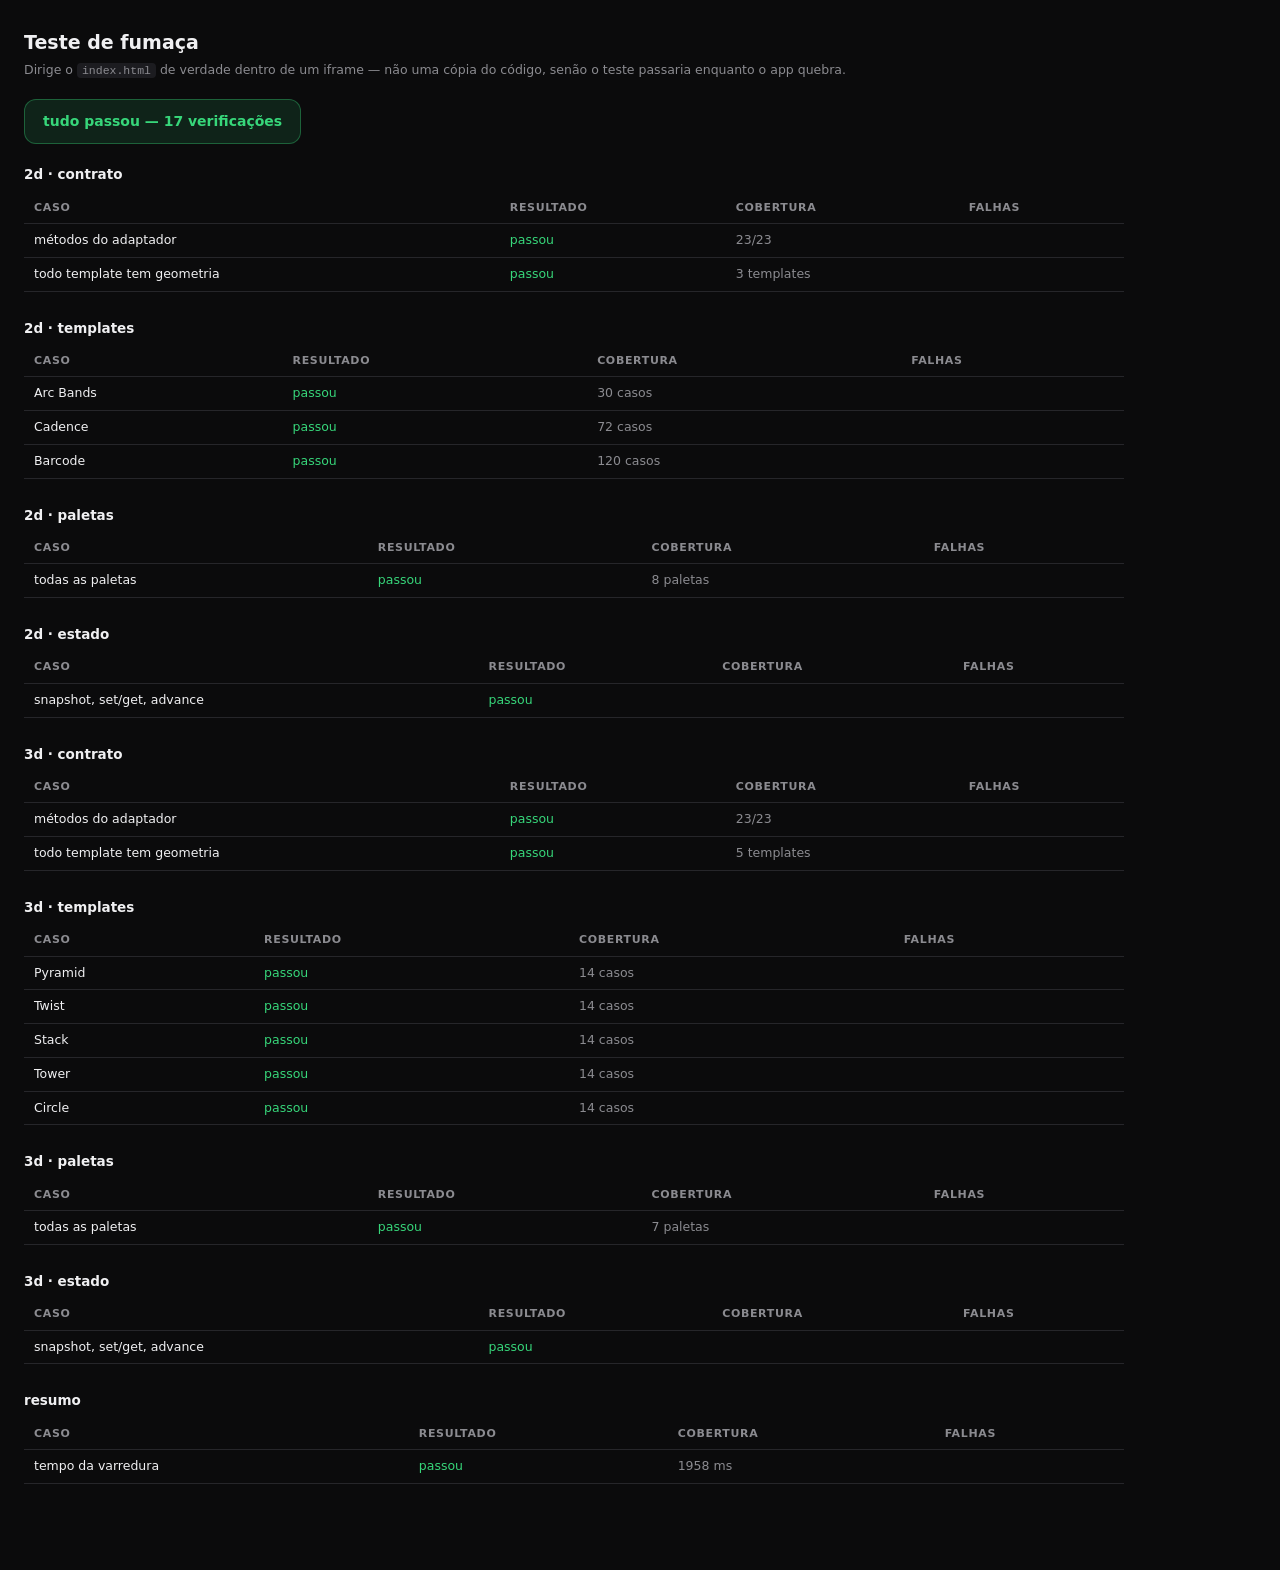
<file: test.html>
<!doctype html>
<html lang="pt-BR">
<head>
<meta charset="utf-8">
<meta name="viewport" content="width=device-width, initial-scale=1">
<title>Gerador — teste de fumaça</title>
<style>
  :root{ --bg:#0b0b0c; --card:#141416; --line:#26262a; --txt:#f0f0f2; --dim:#8b8b90;
         --ok:#37d67a; --bad:#ff4d4d; --warn:#ffb020; }
  *{box-sizing:border-box}
  body{
    margin:0;background:var(--bg);color:var(--txt);padding:28px 24px 60px;
    font:13px/1.5 ui-sans-serif,system-ui,"Segoe UI",Roboto,Helvetica,Arial,sans-serif;
  }
  h1{font-size:19px;margin:0 0 4px}
  .sub{color:var(--dim);margin:0 0 20px;font-size:12.5px}
  .banner{
    display:inline-flex;align-items:center;gap:10px;padding:11px 18px;border-radius:12px;
    font-size:14px;font-weight:700;margin-bottom:20px;
  }
  .banner.ok{background:rgba(55,214,122,.12);color:var(--ok);border:1px solid rgba(55,214,122,.35)}
  .banner.bad{background:rgba(255,77,77,.12);color:var(--bad);border:1px solid rgba(255,77,77,.35)}
  .banner.run{background:#1a1a1e;color:var(--dim);border:1px solid var(--line)}
  table{border-collapse:collapse;width:100%;max-width:1100px;margin-bottom:26px;font-size:12.5px}
  caption{text-align:left;font-weight:700;padding:0 0 8px;font-size:13.5px}
  th,td{text-align:left;padding:7px 10px;border-bottom:1px solid var(--line);vertical-align:top}
  th{color:var(--dim);font-weight:600;font-size:11px;letter-spacing:.06em;text-transform:uppercase}
  tbody tr:hover{background:#111114}
  td.n{font-variant-numeric:tabular-nums;color:var(--dim)}
  .ok{color:var(--ok)} .bad{color:var(--bad)} .warn{color:var(--warn)}
  .falha{font-family:ui-monospace,SFMono-Regular,Menlo,Consolas,monospace;font-size:11.5px;color:var(--bad)}
  .card{background:var(--card);border:1px solid var(--line);border-radius:12px;padding:16px 18px;margin-bottom:22px;max-width:1100px}
  .card h2{font-size:13.5px;margin:0 0 10px}
  .card p{margin:0 0 8px;color:var(--dim);font-size:12.5px}
  code{background:#1c1c20;border-radius:4px;padding:1px 5px;font-size:11.5px}
  iframe{position:fixed;left:-9999px;top:0;width:1280px;height:720px;border:0}
</style>
</head>
<body>
<h1>Teste de fumaça</h1>
<p class="sub">
  Dirige o <code>index.html</code> de verdade dentro de um iframe — não uma cópia do código,
  senão o teste passaria enquanto o app quebra.
</p>

<div class="banner run" id="banner">rodando…</div>
<div id="saida"></div>

<iframe id="app" src="index.html"></iframe>

<script>
/* ------------------------------------------------------------------ *
 *  O que este arquivo protege:
 *
 *  - um motor sumir num refactor (ja aconteceu: barList foi apagado ao
 *    substituir um trecho delimitado por comentarios, e so foi notado
 *    quando o Barcode apareceu vazio na tela);
 *  - um template parar de desenhar em alguma combinacao de modo,
 *    direcao ou contagem;
 *  - o estado do motor ser corrompido por quem o le de fora — foi o que
 *    acontecia com as miniaturas, que voltavam via setLayout e com isso
 *    reaplicavam o preset, apagando os ajustes do usuario;
 *  - o contrato do adaptador perder um metodo.
 * ------------------------------------------------------------------ */

const W = 320, H = 200;                       // pequeno de proposito: sao centenas de casos
const cv = document.createElement('canvas');
cv.width = W; cv.height = H;
const ctx = cv.getContext('2d', { willReadFrequently: true });

/* O contrato que a casca espera de qualquer motor. */
const CONTRATO = ['id','layouts','layout','setLayout','draw','controls','motion','set','get',
                  'palettes','palette','setPalette','seed','reseed','advance','formats',
                  'format','setFormat','exportPNG','snapshot','restore','accent','setAccent'];

const resultados = [];
const registrar = (grupo, caso, falhas, extra) =>
  resultados.push({ grupo, caso, ok: falhas.length === 0, falhas, extra: extra || '' });

/* Analisa um quadro desenhado: transparencia e variedade de cor. */
function analisar(){
  const d = ctx.getImageData(0, 0, W, H).data;
  const cores = new Map();
  let transparentes = 0;
  for (let i = 0; i < d.length; i += 4){
    if (d[i + 3] !== 255) transparentes++;
    const k = (d[i] << 16) | (d[i + 1] << 8) | d[i + 2];
    cores.set(k, (cores.get(k) || 0) + 1);
  }
  const total = W * H;
  const relevantes = [...cores.values()].filter(n => n / total > .005).length;
  return { transparentes, cores: cores.size, relevantes };
}

function desenhar(eng){
  ctx.clearRect(0, 0, W, H);
  eng.draw(ctx, W, H);
}

/* ---------- as varreduras ---------- */
function varrerTemplates(id, eng){
  for (const l of eng.layouts()){
    const estado = eng.snapshot();
    eng.setLayout(l.key);

    // eixos: modos (2D), Rotate/Wave (3D), direcoes, contagens e fases
    const modos = eng.modes ? eng.modes().options.map(o => o[0]) : [null];
    const dirs = eng.dirs && eng.dirs() ? eng.dirs().options.map(o => o[0]) : [null];
    const ctlCount = eng.controls().find(c => c.key === 'count');
    const contagens = ctlCount ? [...new Set([ctlCount.min, ctlCount.max])] : [null];
    const fases = [0, 1.4, Math.PI * 2];

    let casos = 0;
    const falhas = [];
    for (const m of modos){
      if (m && eng.setMode) eng.setMode(m);
      for (const dir of dirs){
        if (dir && eng.setDir) eng.setDir(dir);
        for (const n of contagens){
          if (n !== null) eng.set('count', n);
          for (const p of fases){
            eng.set('phase', p);
            casos++;
            const rot = [m, dir, n, 'φ' + p.toFixed(1)].filter(x => x !== null).join('/');
            try {
              desenhar(eng);
              const a = analisar();
              if (a.transparentes) falhas.push(rot + ': ' + a.transparentes + ' px transparentes');
              else if (a.relevantes < 2) falhas.push(rot + ': quadro chapado, só ' + a.relevantes + ' cor');
            } catch (e){ falhas.push(rot + ': ' + e.message); }
          }
        }
      }
    }
    // 3D nao tem modos: varre Rotate/Wave, que e a superficie de animacao dele
    if (!eng.modes && eng.toggles){
      for (const combo of [[false,false],[true,false],[false,true],[true,true]]){
        const t = eng.toggles();
        if (t.find(x => x.key === 'rotate').value !== combo[0]) eng.toggle('rotate');
        if (t.find(x => x.key === 'wave').value !== combo[1]) eng.toggle('wave');
        for (const p of [0, 1.4]){
          eng.set('phase', p);
          casos++;
          try { desenhar(eng); const a = analisar();
                if (a.transparentes) falhas.push('rot' + +combo[0] + '/wave' + +combo[1] + ': transparente');
          } catch (e){ falhas.push('rot/wave: ' + e.message); }
        }
      }
    }
    eng.restore(estado);
    registrar(id + ' · templates', l.name, falhas, casos + ' casos');
  }
}

function varrerPaletas(id, eng){
  const estado = eng.snapshot();
  const falhas = [];
  for (const pal of eng.palettes()){
    eng.setPalette(pal.key);
    try {
      desenhar(eng);
      const a = analisar();
      if (a.transparentes) falhas.push(pal.name + ': ' + a.transparentes + ' px transparentes');
      if (a.relevantes < 2) falhas.push(pal.name + ': quadro chapado');
    } catch (e){ falhas.push(pal.name + ': ' + e.message); }
  }
  eng.restore(estado);
  registrar(id + ' · paletas', 'todas as paletas', falhas, eng.palettes().length + ' paletas');
}

function varrerContrato(id, eng){
  const faltando = CONTRATO.filter(k => typeof eng[k] !== 'function' && typeof eng[k] !== 'string');
  registrar(id + ' · contrato', 'métodos do adaptador', faltando.map(k => 'falta ' + k),
            CONTRATO.length - faltando.length + '/' + CONTRATO.length);

  // todo template anunciado precisa de geometria que desenhe
  const semGeometria = [];
  const estado = eng.snapshot();
  for (const l of eng.layouts()){
    eng.setLayout(l.key);
    try { desenhar(eng); } catch (e){ semGeometria.push(l.name + ': ' + e.message); }
  }
  eng.restore(estado);
  registrar(id + ' · contrato', 'todo template tem geometria', semGeometria, eng.layouts().length + ' templates');
}

function varrerEstado(id, eng){
  const falhas = [];
  const guardado = eng.snapshot();
  const outro = eng.layouts().find(l => l.key !== eng.layout());
  const ctlN = eng.controls().find(c => c.key === 'count');

  /* snapshot/restore precisa devolver o estado exatamente — foi o bug das
     miniaturas. A comparacao usa um valor SENTINELA que eu mesmo ponho, e
     repete com dois valores diferentes: comparar contra o estado ambiente
     deixaria passar uma corrupcao constante, porque ela ja teria contaminado
     a propria linha de base. Com dois sentinelas, uma constante so casa com
     um deles. */
  if (outro && ctlN){
    for (const sentinela of [ctlN.min, ctlN.max]){
      eng.set('count', sentinela);
      const estado = eng.snapshot();
      const antes = JSON.stringify(estado);
      eng.setLayout(outro.key);
      eng.set('phase', 3.1);
      eng.reseed();
      eng.restore(estado);
      if (eng.get('count') !== sentinela)
        falhas.push('restore devolveu count ' + eng.get('count') + ', esperado ' + sentinela);
      else if (JSON.stringify(eng.snapshot()) !== antes)
        falhas.push('restore não devolveu o estado (sentinela ' + sentinela + ')');
    }
  }
  // set/get precisa ser fiel
  const ctl = eng.controls()[0];
  if (ctl){
    eng.set(ctl.key, ctl.min);
    if (eng.get(ctl.key) !== ctl.min) falhas.push('set/get divergem em ' + ctl.key);
    eng.set(ctl.key, ctl.value);
  }
  // advance precisa dizer a verdade sobre ter mudado algo
  const parado = eng.id === '2d' ? (eng.setMode('off'), eng.advance(16)) : null;
  if (parado === true) falhas.push('advance disse que mudou com o template estático');
  eng.restore(guardado);
  registrar(id + ' · estado', 'snapshot, set/get, advance', falhas);
}

/* ---------- relatorio ---------- */
function pintar(){
  const grupos = [...new Set(resultados.map(r => r.grupo))];
  const saida = document.getElementById('saida');
  saida.innerHTML = '';
  for (const g of grupos){
    const linhas = resultados.filter(r => r.grupo === g);
    const t = document.createElement('table');
    t.innerHTML = '<caption>' + g + '</caption>' +
      '<thead><tr><th>caso</th><th>resultado</th><th>cobertura</th><th>falhas</th></tr></thead>';
    const tb = document.createElement('tbody');
    for (const r of linhas){
      const tr = document.createElement('tr');
      tr.innerHTML =
        '<td>' + r.caso + '</td>' +
        '<td class="' + (r.ok ? 'ok' : 'bad') + '">' + (r.ok ? 'passou' : 'FALHOU') + '</td>' +
        '<td class="n">' + r.extra + '</td>' +
        '<td class="falha">' + r.falhas.slice(0, 4).join('<br>') +
          (r.falhas.length > 4 ? '<br>… e mais ' + (r.falhas.length - 4) : '') + '</td>';
      tb.appendChild(tr);
    }
    t.appendChild(tb);
    saida.appendChild(t);
  }
  const ruins = resultados.filter(r => !r.ok).length;
  const b = document.getElementById('banner');
  b.className = 'banner ' + (ruins ? 'bad' : 'ok');
  b.textContent = ruins
    ? ruins + ' de ' + resultados.length + ' verificações falharam'
    : 'tudo passou — ' + resultados.length + ' verificações';
}

function erroDeAcesso(msg){
  const b = document.getElementById('banner');
  b.className = 'banner bad';
  b.textContent = 'não consegui alcançar o app';
  document.getElementById('saida').innerHTML =
    '<div class="card"><h2>' + msg + '</h2>' +
    '<p>Esta página dirige o <code>index.html</code> por dentro de um iframe, e o navegador ' +
    'só permite isso na mesma origem. Em <code>file://</code> cada arquivo é uma origem opaca, ' +
    'então o acesso é bloqueado.</p>' +
    '<p>Abra por <code>http(s)</code>. Publicado: ' +
    '<a href="https://lucasbatistaribeiro.github.io/animations/test.html">' +
    'lucasbatistaribeiro.github.io/animations/test.html</a>. ' +
    'Local: <code>python -m http.server</code> na raiz do repositório.</p></div>';
}

document.getElementById('app').addEventListener('load', () => {
  let G;
  try {
    G = document.getElementById('app').contentWindow.__gerador;
  } catch (e){ return erroDeAcesso('Acesso ao iframe bloqueado: ' + e.message); }
  if (!G) return erroDeAcesso('O app carregou mas não expôs window.__gerador.');

  const t0 = performance.now();
  for (const [id, eng] of Object.entries(G.ENGINES)){
    varrerContrato(id, eng);
    varrerTemplates(id, eng);
    varrerPaletas(id, eng);
    varrerEstado(id, eng);
  }
  const ms = Math.round(performance.now() - t0);
  registrar('resumo', 'tempo da varredura', [], ms + ' ms');
  pintar();
  window.__resultado = {
    total: resultados.length,
    falhou: resultados.filter(r => !r.ok).length,
    ms,
    detalhes: resultados
  };
});
</script>
</body>
</html>
</file>
